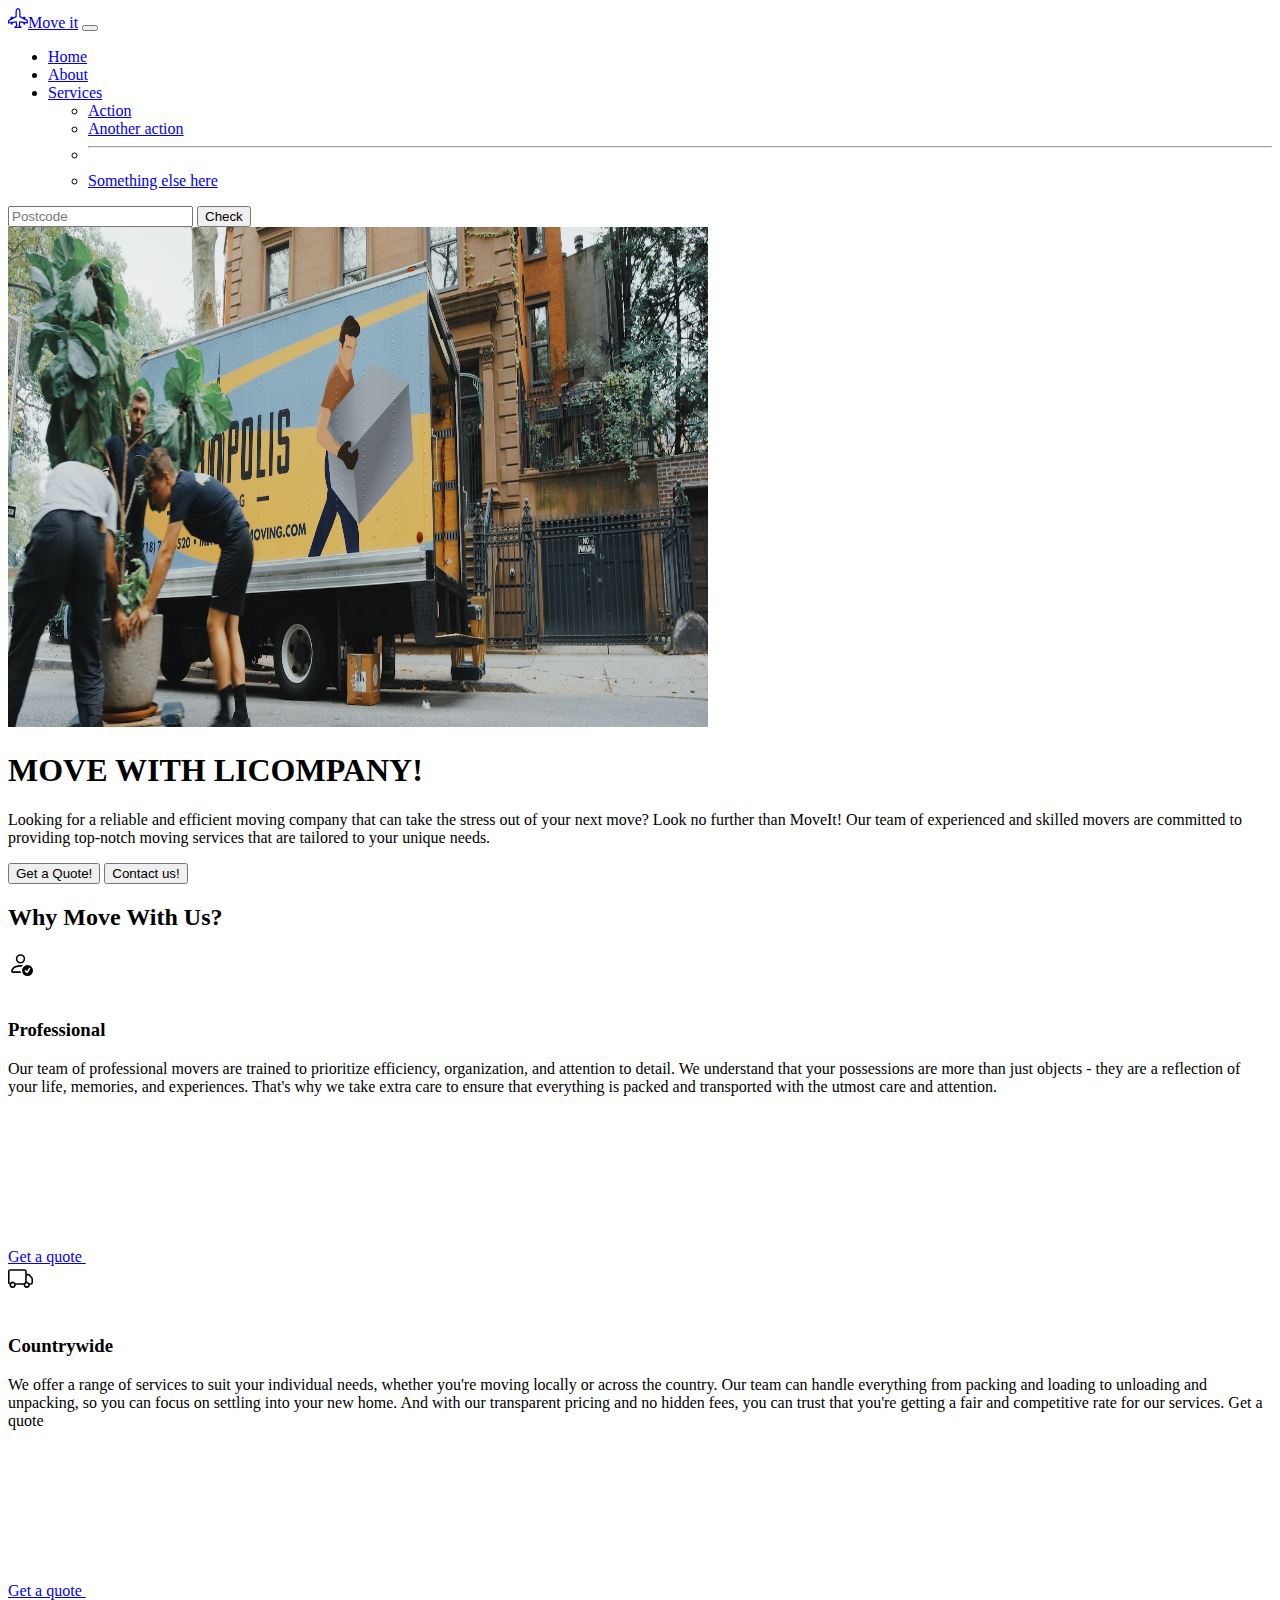
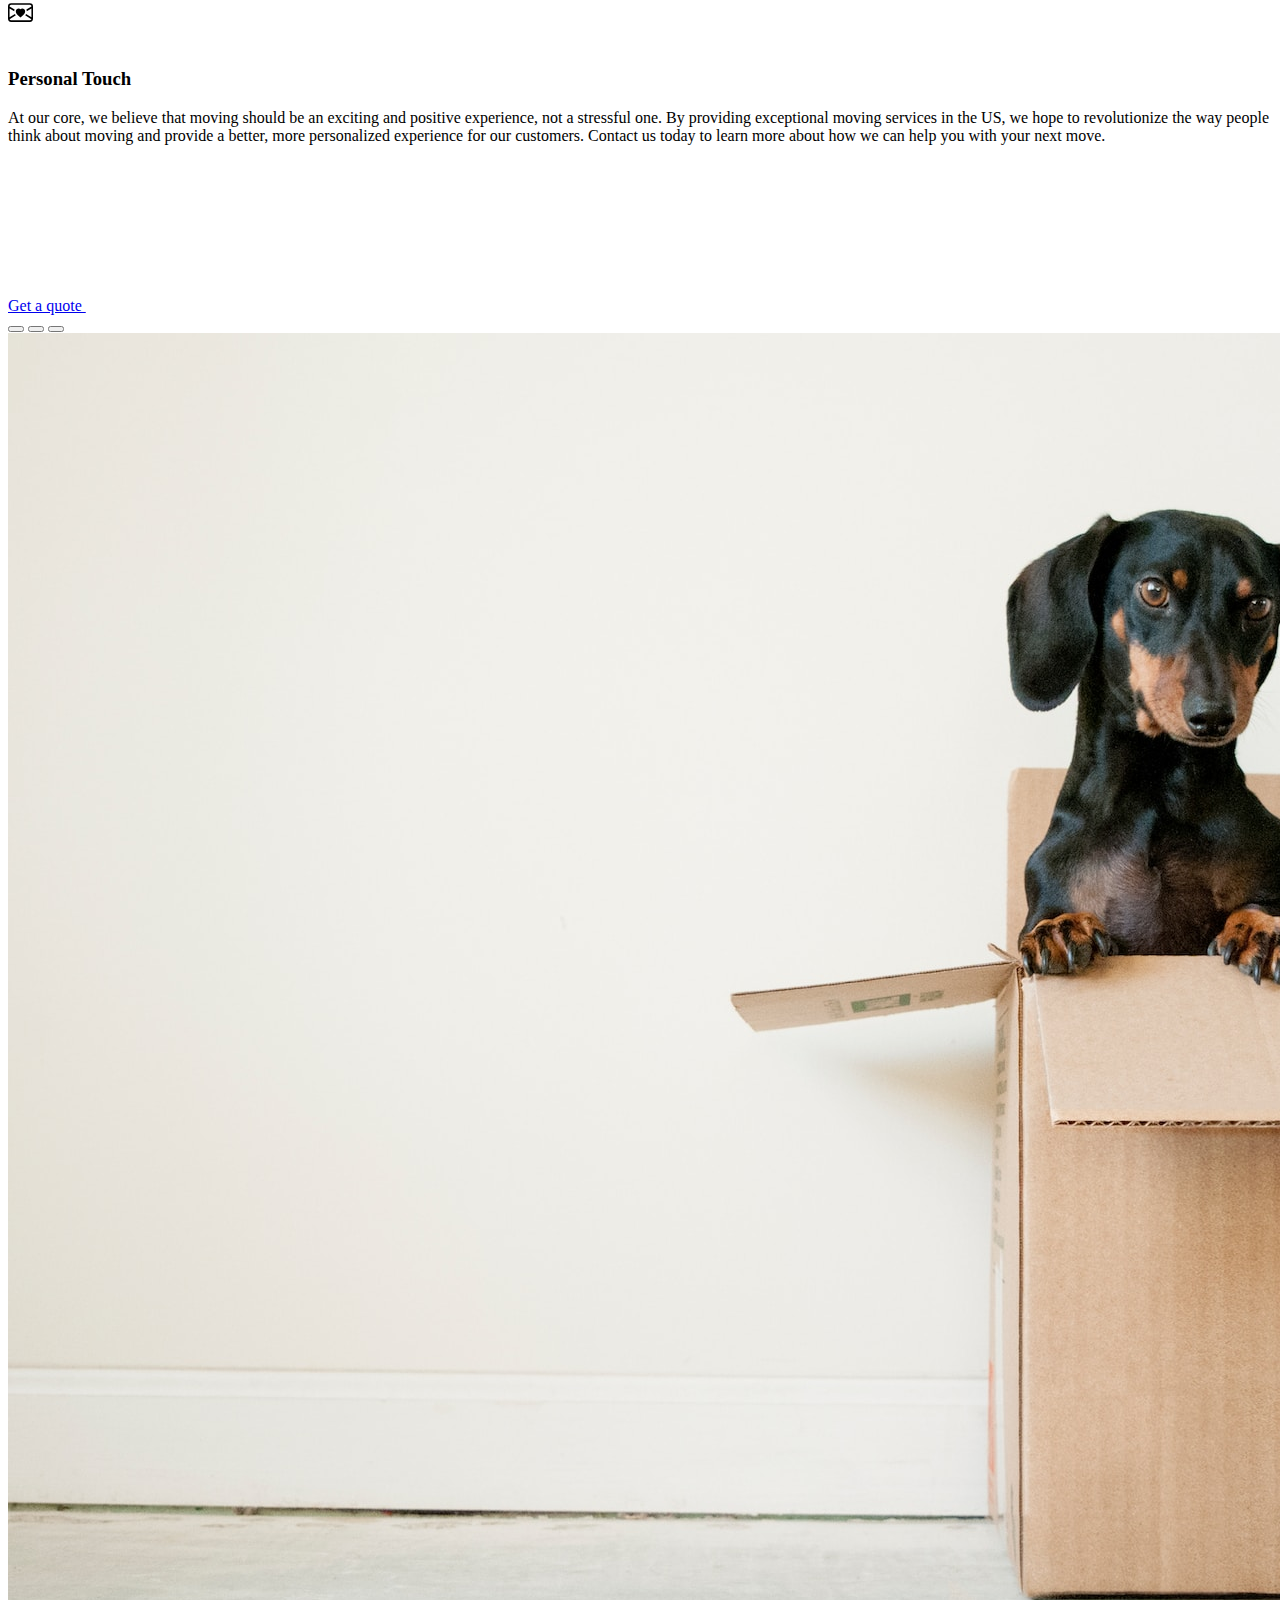
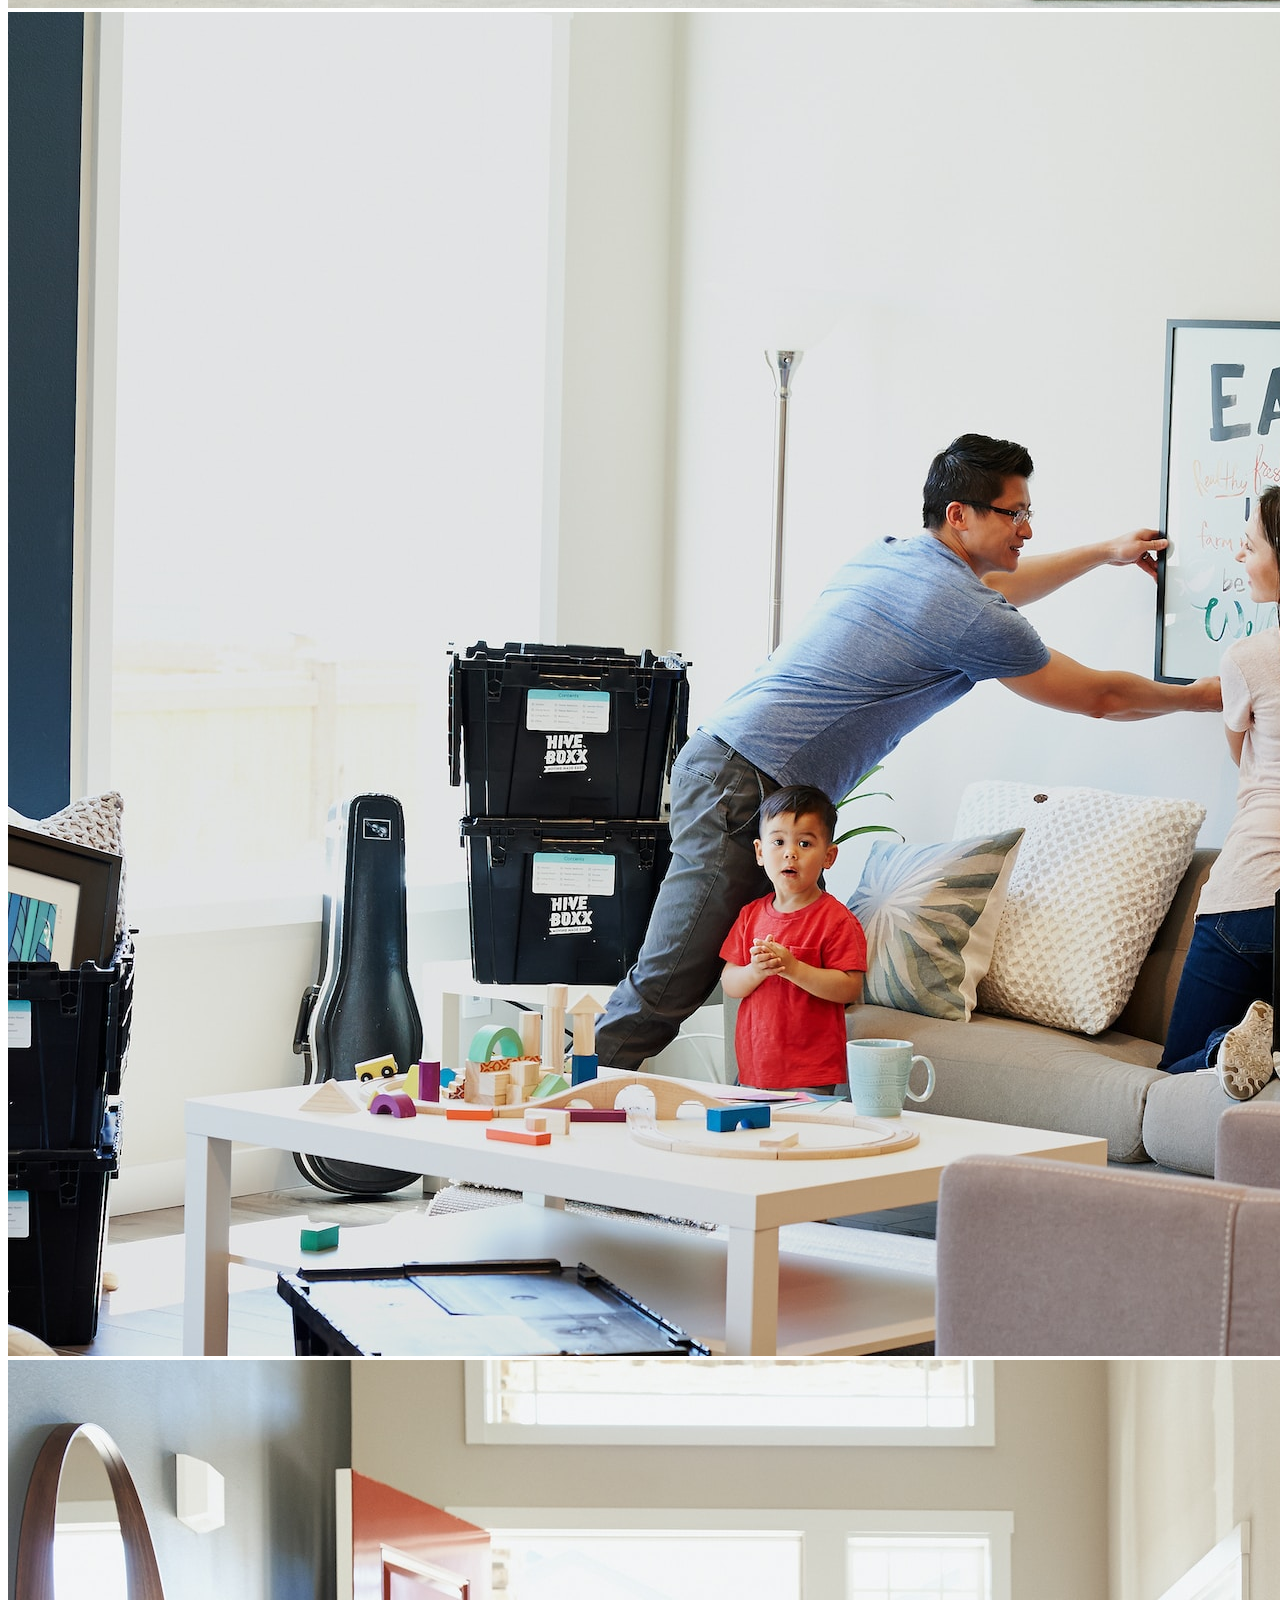
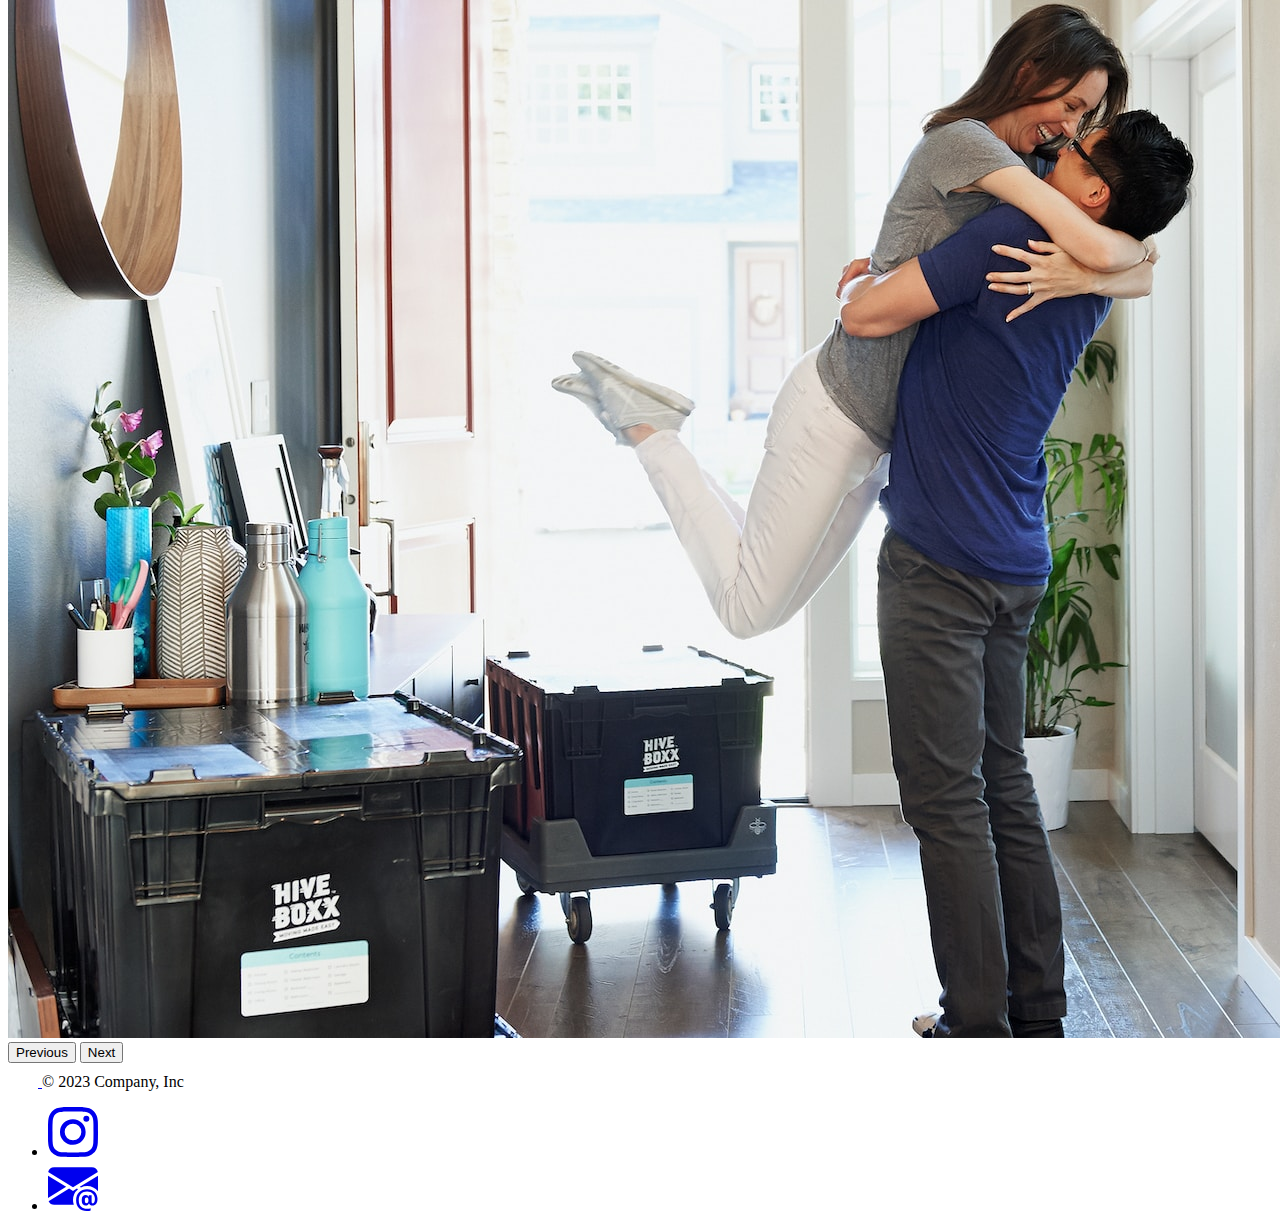
<file: MoveItporjectB/11.2 Bootstrap Components/index.html>
<!DOCTYPE html>
<html lang="en">

<head>
  <meta charset="UTF-8">
  <meta name="viewport" content="width=device-width, initial-scale=1.0">
  <title>Bootstrap Components</title>
  <link href="https://cdn.jsdelivr.net/npm/bootstrap@5.3.0-alpha2/dist/css/bootstrap.min.css" rel="stylesheet"
    integrity="sha384-aFq/bzH65dt+w6FI2ooMVUpc+21e0SRygnTpmBvdBgSdnuTN7QbdgL+OapgHtvPp" crossorigin="anonymous">
    
  <style>

  </style>
</head>

<body>
  <nav class="navbar navbar-expand-lg bg-body-tertiary">
    <div class="container-fluid">
      <a class="navbar-brand" href="#"><svg xmlns="http://www.w3.org/2000/svg" width="20" height="20" fill="currentColor" class="bi bi-airplane-engines" viewBox="0 0 16 16">
        <path d="M8 0c-.787 0-1.292.592-1.572 1.151A4.347 4.347 0 0 0 6 3v3.691l-2 1V7.5a.5.5 0 0 0-.5-.5h-1a.5.5 0 0 0-.5.5v1.191l-1.17.585A1.5 1.5 0 0 0 0 10.618V12a.5.5 0 0 0 .582.493l1.631-.272.313.937a.5.5 0 0 0 .948 0l.405-1.214 2.21-.369.375 2.253-1.318 1.318A.5.5 0 0 0 5.5 16h5a.5.5 0 0 0 .354-.854l-1.318-1.318.375-2.253 2.21.369.405 1.214a.5.5 0 0 0 .948 0l.313-.937 1.63.272A.5.5 0 0 0 16 12v-1.382a1.5 1.5 0 0 0-.83-1.342L14 8.691V7.5a.5.5 0 0 0-.5-.5h-1a.5.5 0 0 0-.5.5v.191l-2-1V3c0-.568-.14-1.271-.428-1.849C9.292.591 8.787 0 8 0ZM7 3c0-.432.11-.979.322-1.401C7.542 1.159 7.787 1 8 1c.213 0 .458.158.678.599C8.889 2.02 9 2.569 9 3v4a.5.5 0 0 0 .276.447l5.448 2.724a.5.5 0 0 1 .276.447v.792l-5.418-.903a.5.5 0 0 0-.575.41l-.5 3a.5.5 0 0 0 .14.437l.646.646H6.707l.647-.646a.5.5 0 0 0 .14-.436l-.5-3a.5.5 0 0 0-.576-.411L1 11.41v-.792a.5.5 0 0 1 .276-.447l5.448-2.724A.5.5 0 0 0 7 7V3Z"/>
      </svg>Move it</a>
      <button class="navbar-toggler" type="button" data-bs-toggle="collapse" data-bs-target="#navbarSupportedContent" aria-controls="navbarSupportedContent" aria-expanded="false" aria-label="Toggle navigation">
        <span class="navbar-toggler-icon"></span>
      </button>
      <div class="collapse navbar-collapse" id="navbarSupportedContent">
        <ul class="navbar-nav me-auto mb-2 mb-lg-0">
          <li class="nav-item">
            <a class="nav-link active" aria-current="page" href="#">Home</a>
          </li>
          <li class="nav-item">
            <a class="nav-link" href="#">About</a>
          </li>
          <li class="nav-item dropdown">
            <a class="nav-link dropdown-toggle" href="#" role="button" data-bs-toggle="dropdown" aria-expanded="false">
              Services
            </a>
            <ul class="dropdown-menu">
              <li><a class="dropdown-item" href="#">Action</a></li>
              <li><a class="dropdown-item" href="#">Another action</a></li>
              <li><hr class="dropdown-divider"></li>
              <li><a class="dropdown-item" href="#">Something else here</a></li>
            </ul>
          </li>
        </ul>
        <form class="d-flex" role="search">
          <input class="form-control me-2" type="search" placeholder="Postcode" aria-label="Search">
          <button class="btn btn-outline-success" type="submit">Check</button>
        </form>
      </div>
    </div>
  </nav>
  <div class="container col-xxl-8 px-4 py-5">
    <div class="row flex-lg-row-reverse align-items-center g-5 py-5">
      <div class="col-10 col-sm-8 col-lg-6">
        <img src="./moving-van.jpg" class="d-block mx-lg-auto img-fluid" alt="Bootstrap Themes" width="700" height="500" loading="lazy">
      </div>
      <div class="col-lg-6">
        <h1 class="display-5 fw-bold text-body-emphasis lh-1 mb-3">MOVE WITH LICOMPANY!</h1>
        <p class="lead">Looking for a reliable and efficient moving company that can take the stress out of your next move? 
           Look no further than MoveIt! Our team of experienced and
           skilled movers are committed to providing top-notch moving services that are tailored to your unique needs.</p>
        <div class="d-grid gap-2 d-md-flex justify-content-md-start">
          <button type="button" class="btn btn-primary btn-lg px-4 me-md-2">Get a Quote!</button>
          <button type="button" class="btn btn-outline-secondary btn-lg px-4">Contact us!</button>
        </div>
      </div>
    </div>
  </div>

  <div class="container px-4 py-5" id="featured-3">
    <h2 class="pb-2 border-bottom">Why Move With Us?</h2>
    <div class="row g-4 py-5 row-cols-1 row-cols-lg-3">
      <div class="feature col">
        <div class="feature-icon d-inline-flex align-items-center justify-content-center text-bg-primary bg-gradient fs-2 mb-3" style="height: 50px; width: 50px; border-radius: 20px;">
          
          <svg xmlns="http://www.w3.org/2000/svg" width="25" height="25" fill="currentColor" class="bi bi-person-check" viewBox="0 0 16 16">
            <path d="M12.5 16a3.5 3.5 0 1 0 0-7 3.5 3.5 0 0 0 0 7Zm1.679-4.493-1.335 2.226a.75.75 0 0 1-1.174.144l-.774-.773a.5.5 0 0 1 .708-.708l.547.548 1.17-1.951a.5.5 0 1 1 .858.514ZM11 5a3 3 0 1 1-6 0 3 3 0 0 1 6 0ZM8 7a2 2 0 1 0 0-4 2 2 0 0 0 0 4Z"/>
            <path d="M8.256 14a4.474 4.474 0 0 1-.229-1.004H3c.001-.246.154-.986.832-1.664C4.484 10.68 5.711 10 8 10c.26 0 .507.009.74.025.226-.341.496-.65.804-.918C9.077 9.038 8.564 9 8 9c-5 0-6 3-6 4s1 1 1 1h5.256Z"/>
          </svg>
        </div>
        <h3 class="fs-2">Professional</h3>
        <p>Our team of professional movers are trained to prioritize efficiency, organization, and attention to detail. We understand that your possessions are more than just objects - they are a reflection of your life, memories, and experiences. That's why we take extra care to ensure that everything is packed and transported with the utmost care and attention.
        </p>
        <a href="#" class="icon-link">
          Get a quote
          <svg class="bi"><use xlink:href="#chevron-right"></use></svg>
        </a>
      </div>
      <div class="feature col"><div class="feature-icon d-inline-flex align-items-center justify-content-center text-bg-primary bg-gradient fs-2 mb-3" style="height: 50px; width: 50px; border-radius: 20px;">
        <svg xmlns="http://www.w3.org/2000/svg" width="25" height="25" fill="currentColor" class="bi bi-truck" viewBox="0 0 16 16">
            <path d="M0 3.5A1.5 1.5 0 0 1 1.5 2h9A1.5 1.5 0 0 1 12 3.5V5h1.02a1.5 1.5 0 0 1 1.17.563l1.481 1.85a1.5 1.5 0 0 1 .329.938V10.5a1.5 1.5 0 0 1-1.5 1.5H14a2 2 0 1 1-4 0H5a2 2 0 1 1-3.998-.085A1.5 1.5 0 0 1 0 10.5v-7zm1.294 7.456A1.999 1.999 0 0 1 4.732 11h5.536a2.01 2.01 0 0 1 .732-.732V3.5a.5.5 0 0 0-.5-.5h-9a.5.5 0 0 0-.5.5v7a.5.5 0 0 0 .294.456zM12 10a2 2 0 0 1 1.732 1h.768a.5.5 0 0 0 .5-.5V8.35a.5.5 0 0 0-.11-.312l-1.48-1.85A.5.5 0 0 0 13.02 6H12v4zm-9 1a1 1 0 1 0 0 2 1 1 0 0 0 0-2zm9 0a1 1 0 1 0 0 2 1 1 0 0 0 0-2z"/>
          </svg>
        </div>
        <h3 class="fs-2">Countrywide</h3>
        <p>We offer a range of services to suit your individual needs, whether you're moving locally or across the country. Our team can handle everything from packing and loading to unloading and unpacking, so you can focus on settling into your new home. And with our transparent pricing and no hidden fees, you can trust that you're getting a fair and competitive rate for our services.
          Get a quote</p>
        <a href="#" class="icon-link">
          Get a quote
          <svg class="bi"><use xlink:href="#chevron-right"></use></svg>
        </a>
      </div>
      <div class="feature col">
        <div class="feature-icon d-inline-flex align-items-center justify-content-center text-bg-primary bg-gradient fs-2 mb-3" style="height: 50px; width: 50px; border-radius: 20px;">
          <svg xmlns="http://www.w3.org/2000/svg" width="25" height="25" fill="currentColor" class="bi bi-envelope-heart" viewBox="0 0 16 16">
            <path fill-rule="evenodd" d="M0 4a2 2 0 0 1 2-2h12a2 2 0 0 1 2 2v8a2 2 0 0 1-2 2H2a2 2 0 0 1-2-2V4Zm2-1a1 1 0 0 0-1 1v.217l3.235 1.94a2.76 2.76 0 0 0-.233 1.027L1 5.384v5.721l3.453-2.124c.146.277.329.556.55.835l-3.97 2.443A1 1 0 0 0 2 13h12a1 1 0 0 0 .966-.741l-3.968-2.442c.22-.28.403-.56.55-.836L15 11.105V5.383l-3.002 1.801a2.76 2.76 0 0 0-.233-1.026L15 4.217V4a1 1 0 0 0-1-1H2Zm6 2.993c1.664-1.711 5.825 1.283 0 5.132-5.825-3.85-1.664-6.843 0-5.132Z"/>
          </svg>
        </div>
        <h3 class="fs-2">Personal Touch</h3>
        <p>At our core, we believe that moving should be an exciting and positive experience, not a stressful one. By providing exceptional moving services in the US, we hope to revolutionize the way people think about moving and provide a better, more personalized experience for our customers. Contact us today to learn more about how we can help you with your next move.
          </p>
        <a href="#" class="icon-link">
          Get a quote
          <svg class="bi"><use xlink:href="#chevron-right"></use></svg>
        </a>
      </div>
    </div>
  </div>

  <!-- carusell -->
<div class="container">
  <div id="carouselExampleIndicators" class="carousel slide">
    <div class="carousel-indicators">
      <button type="button" data-bs-target="#carouselExampleIndicators" data-bs-slide-to="0" class="active" aria-current="true" aria-label="Slide 1"></button>
      <button type="button" data-bs-target="#carouselExampleIndicators" data-bs-slide-to="1" aria-label="Slide 2"></button>
      <button type="button" data-bs-target="#carouselExampleIndicators" data-bs-slide-to="2" aria-label="Slide 3"></button>
    </div>
    <div class="carousel-inner">
      <div class="carousel-item active">
        <img src="./dog.jpg" class="d-block w-100" alt="...">
      </div>
      <div class="carousel-item">
        <img src="./family.jpg" class="d-block w-100" alt="...">
      </div>
      <div class="carousel-item">
        <img src="./couple.jpg" class="d-block w-100" alt="...">
      </div>
    </div>
    <button class="carousel-control-prev" type="button" data-bs-target="#carouselExampleIndicators" data-bs-slide="prev">
      <span class="carousel-control-prev-icon" aria-hidden="true"></span>
      <span class="visually-hidden">Previous</span>
    </button>
    <button class="carousel-control-next" type="button" data-bs-target="#carouselExampleIndicators" data-bs-slide="next">
      <span class="carousel-control-next-icon" aria-hidden="true"></span>
      <span class="visually-hidden">Next</span>
    </button>
  </div>
</div>

<footer class="d-flex flex-wrap justify-content-between align-items-center py-3 my-4 border-top">
  <div class="col-md-4 d-flex align-items-center">
    <a href="/" class="mb-3 me-2 mb-md-0 text-body-secondary text-decoration-none lh-1">
      <svg class="bi" width="30" height="24"><use xlink:href="#bootstrap"></use></svg>
    </a>
    <span class="mb-3 mb-md-0 text-body-secondary">© 2023 Company, Inc</span>
  </div>

  <ul class="nav col-md-4 justify-content-end list-unstyled d-flex">
    <li class="ms-3"><a class="text-body-secondary" href="https://www.instagram.com/lilitbalabekyann/"><svg xmlns="http://www.w3.org/2000/svg" width="50" height="50" fill="currentColor" class="bi bi-instagram" viewBox="0 0 16 16">
      <path d="M8 0C5.829 0 5.556.01 4.703.048 3.85.088 3.269.222 2.76.42a3.917 3.917 0 0 0-1.417.923A3.927 3.927 0 0 0 .42 2.76C.222 3.268.087 3.85.048 4.7.01 5.555 0 5.827 0 8.001c0 2.172.01 2.444.048 3.297.04.852.174 1.433.372 1.942.205.526.478.972.923 1.417.444.445.89.719 1.416.923.51.198 1.09.333 1.942.372C5.555 15.99 5.827 16 8 16s2.444-.01 3.298-.048c.851-.04 1.434-.174 1.943-.372a3.916 3.916 0 0 0 1.416-.923c.445-.445.718-.891.923-1.417.197-.509.332-1.09.372-1.942C15.99 10.445 16 10.173 16 8s-.01-2.445-.048-3.299c-.04-.851-.175-1.433-.372-1.941a3.926 3.926 0 0 0-.923-1.417A3.911 3.911 0 0 0 13.24.42c-.51-.198-1.092-.333-1.943-.372C10.443.01 10.172 0 7.998 0h.003zm-.717 1.442h.718c2.136 0 2.389.007 3.232.046.78.035 1.204.166 1.486.275.373.145.64.319.92.599.28.28.453.546.598.92.11.281.24.705.275 1.485.039.843.047 1.096.047 3.231s-.008 2.389-.047 3.232c-.035.78-.166 1.203-.275 1.485a2.47 2.47 0 0 1-.599.919c-.28.28-.546.453-.92.598-.28.11-.704.24-1.485.276-.843.038-1.096.047-3.232.047s-2.39-.009-3.233-.047c-.78-.036-1.203-.166-1.485-.276a2.478 2.478 0 0 1-.92-.598 2.48 2.48 0 0 1-.6-.92c-.109-.281-.24-.705-.275-1.485-.038-.843-.046-1.096-.046-3.233 0-2.136.008-2.388.046-3.231.036-.78.166-1.204.276-1.486.145-.373.319-.64.599-.92.28-.28.546-.453.92-.598.282-.11.705-.24 1.485-.276.738-.034 1.024-.044 2.515-.045v.002zm4.988 1.328a.96.96 0 1 0 0 1.92.96.96 0 0 0 0-1.92zm-4.27 1.122a4.109 4.109 0 1 0 0 8.217 4.109 4.109 0 0 0 0-8.217zm0 1.441a2.667 2.667 0 1 1 0 5.334 2.667 2.667 0 0 1 0-5.334z"/>
    </svg></a></li>
  
    <li class="ms-3"><a class="text-body-secondary" href="#"><svg xmlns="http://www.w3.org/2000/svg" width="50" height="50" fill="currentColor" class="bi bi-envelope-at-fill" viewBox="0 0 16 16">
      <path d="M2 2A2 2 0 0 0 .05 3.555L8 8.414l7.95-4.859A2 2 0 0 0 14 2H2Zm-2 9.8V4.698l5.803 3.546L0 11.801Zm6.761-2.97-6.57 4.026A2 2 0 0 0 2 14h6.256A4.493 4.493 0 0 1 8 12.5a4.49 4.49 0 0 1 1.606-3.446l-.367-.225L8 9.586l-1.239-.757ZM16 9.671V4.697l-5.803 3.546.338.208A4.482 4.482 0 0 1 12.5 8c1.414 0 2.675.652 3.5 1.671Z"/>
      <path d="M15.834 12.244c0 1.168-.577 2.025-1.587 2.025-.503 0-1.002-.228-1.12-.648h-.043c-.118.416-.543.643-1.015.643-.77 0-1.259-.542-1.259-1.434v-.529c0-.844.481-1.4 1.26-1.4.585 0 .87.333.953.63h.03v-.568h.905v2.19c0 .272.18.42.411.42.315 0 .639-.415.639-1.39v-.118c0-1.277-.95-2.326-2.484-2.326h-.04c-1.582 0-2.64 1.067-2.64 2.724v.157c0 1.867 1.237 2.654 2.57 2.654h.045c.507 0 .935-.07 1.18-.18v.731c-.219.1-.643.175-1.237.175h-.044C10.438 16 9 14.82 9 12.646v-.214C9 10.36 10.421 9 12.485 9h.035c2.12 0 3.314 1.43 3.314 3.034v.21Zm-4.04.21v.227c0 .586.227.8.581.8.31 0 .564-.17.564-.743v-.367c0-.516-.275-.708-.572-.708-.346 0-.573.245-.573.791Z"/>
    </svg></a></li>
  </ul>
</footer>
</body>
<script src="https://cdn.jsdelivr.net/npm/bootstrap@5.3.0-alpha3/dist/js/bootstrap.bundle.min.js" integrity="sha384-ENjdO4Dr2bkBIFxQpeoTz1HIcje39Wm4jDKdf19U8gI4ddQ3GYNS7NTKfAdVQSZe" crossorigin="anonymous"></script>

</html>
</file>
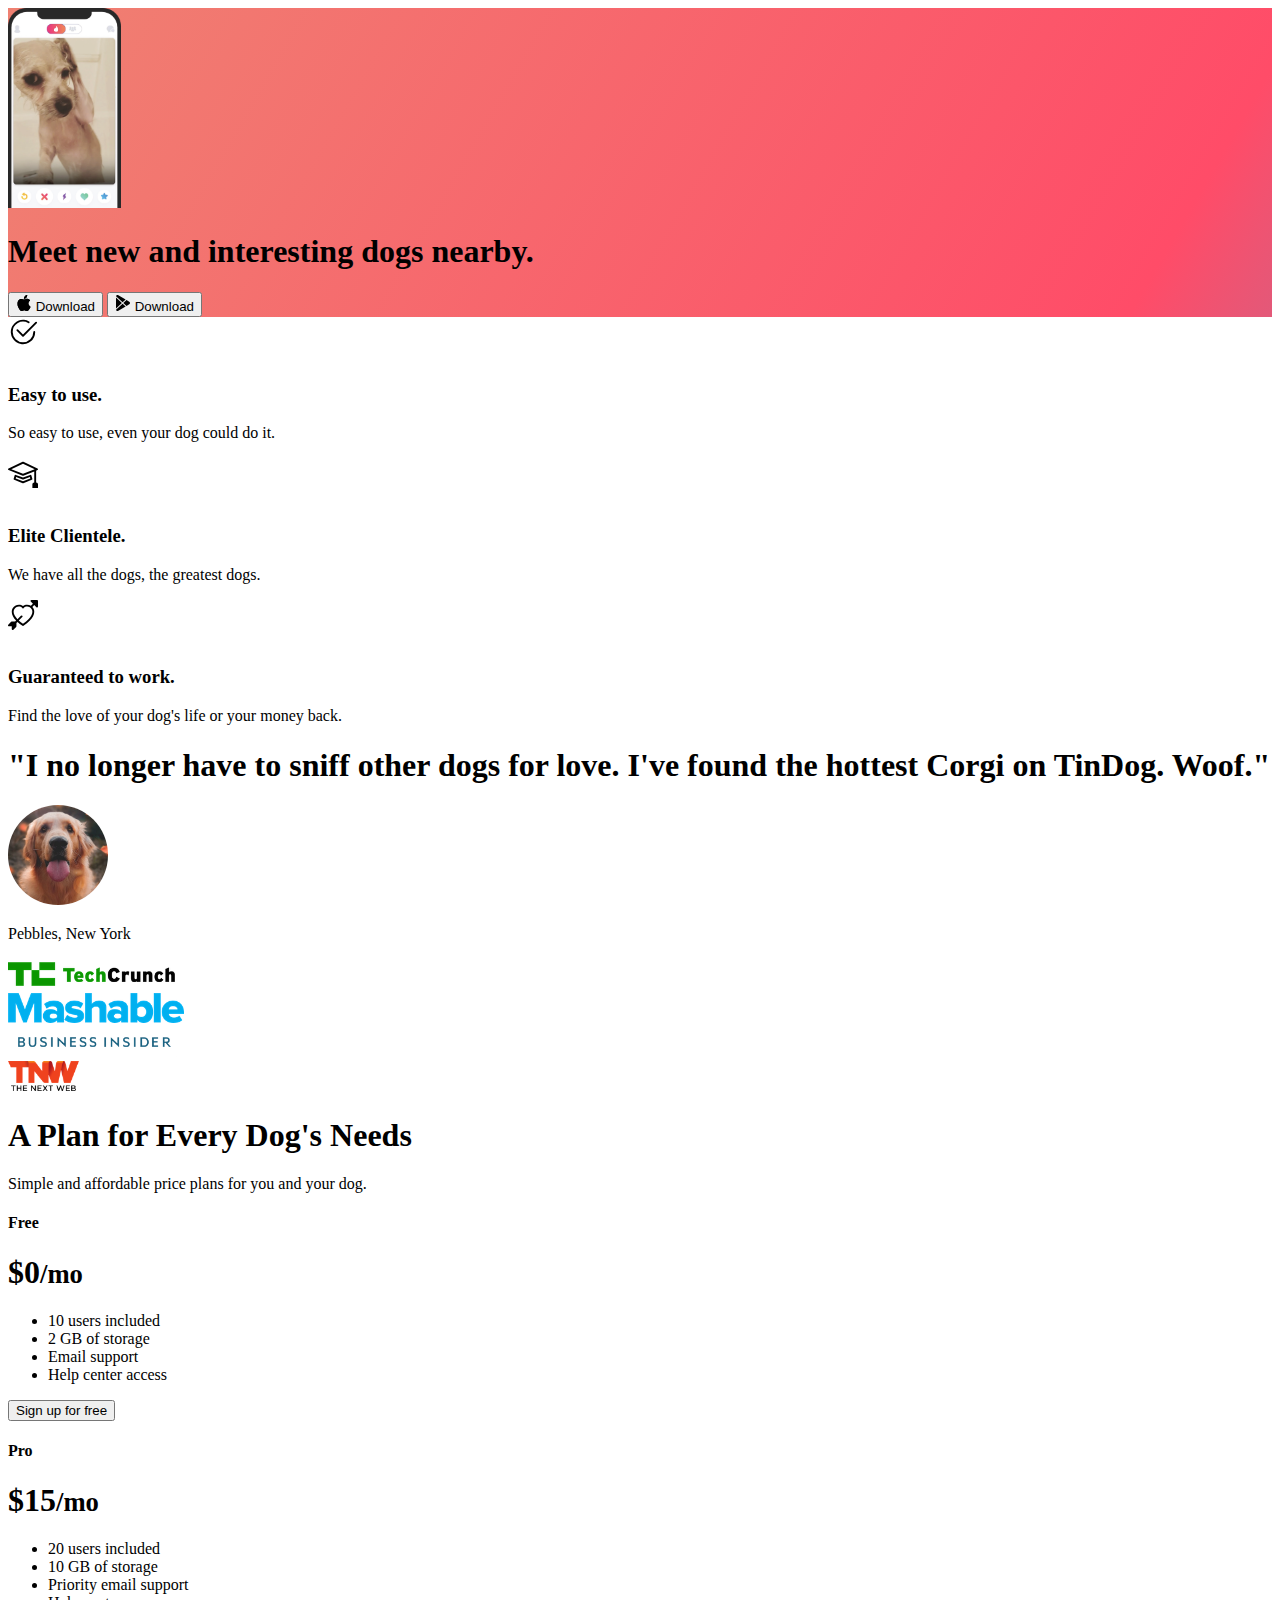
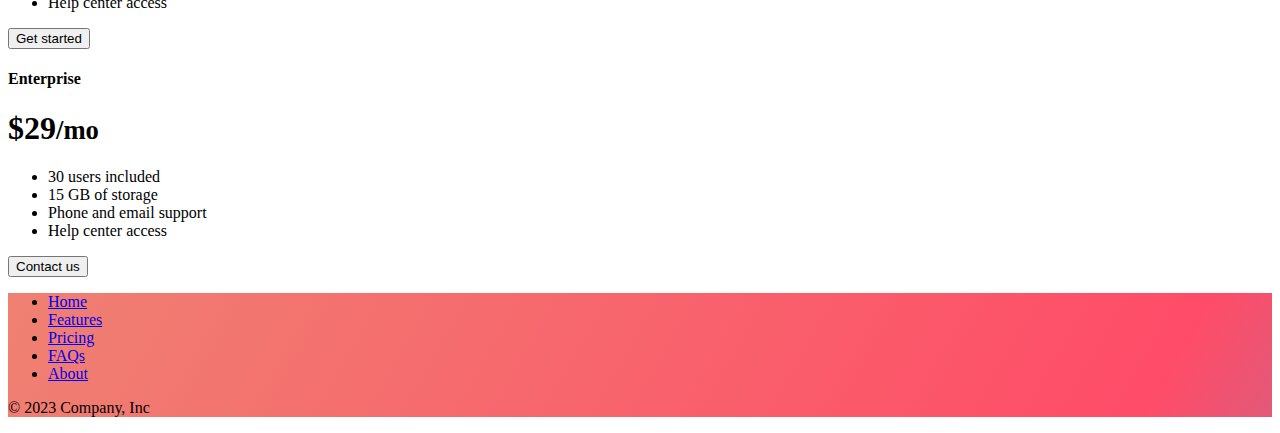
<file: tinDog project/11.3 TinDog Project/index.html>
<!DOCTYPE html>
<html lang="en">

<head>
  <meta charset="UTF-8">
  <meta name="viewport" content="width=device-width, initial-scale=1.0">
  <link rel="stylesheet" href="./css/style.css">
  <title>TinDog</title>
  <link href="https://cdn.jsdelivr.net/npm/bootstrap@5.3.0-alpha3/dist/css/bootstrap.min.css" rel="stylesheet" integrity="sha384-KK94CHFLLe+nY2dmCWGMq91rCGa5gtU4mk92HdvYe+M/SXH301p5ILy+dN9+nJOZ" crossorigin="anonymous">
</head>
<style>
  
</style>
<body>

  <!-- Title -->
  <section id="title" class="gradient-background">
    <div class="container col-xxl-8 px-4 pt-5">
      <div class="row flex-lg-row-reverse align-items-center g-5 pt-5">
        <div class="col-10 col-sm-8 col-lg-6">
          <img src="./images/iphone.png" class="d-block mx-lg-auto img-fluid" alt="Bootstrap Themes" height="200"
            loading="lazy">
        </div>
        <div class="col-lg-6">
          <h1 class="display-5 fw-bold text-body-emphasis lh-1 mb-3">Meet new and interesting dogs nearby.</h1>

          <div class="d-grid gap-2 d-md-flex justify-content-md-start">
            <button type="button" class="btn btn-light btn-lg px-4 me-md-2"><svg xmlns="http://www.w3.org/2000/svg"
                width="16" height="16" fill="currentColor" class="bi bi-apple mb-1" viewBox="0 0 16 16">
                <path
                  d="M11.182.008C11.148-.03 9.923.023 8.857 1.18c-1.066 1.156-.902 2.482-.878 2.516.024.034 1.52.087 2.475-1.258.955-1.345.762-2.391.728-2.43Zm3.314 11.733c-.048-.096-2.325-1.234-2.113-3.422.212-2.189 1.675-2.789 1.698-2.854.023-.065-.597-.79-1.254-1.157a3.692 3.692 0 0 0-1.563-.434c-.108-.003-.483-.095-1.254.116-.508.139-1.653.589-1.968.607-.316.018-1.256-.522-2.267-.665-.647-.125-1.333.131-1.824.328-.49.196-1.422.754-2.074 2.237-.652 1.482-.311 3.83-.067 4.56.244.729.625 1.924 1.273 2.796.576.984 1.34 1.667 1.659 1.899.319.232 1.219.386 1.843.067.502-.308 1.408-.485 1.766-.472.357.013 1.061.154 1.782.539.571.197 1.111.115 1.652-.105.541-.221 1.324-1.059 2.238-2.758.347-.79.505-1.217.473-1.282Z" />
                <path
                  d="M11.182.008C11.148-.03 9.923.023 8.857 1.18c-1.066 1.156-.902 2.482-.878 2.516.024.034 1.52.087 2.475-1.258.955-1.345.762-2.391.728-2.43Zm3.314 11.733c-.048-.096-2.325-1.234-2.113-3.422.212-2.189 1.675-2.789 1.698-2.854.023-.065-.597-.79-1.254-1.157a3.692 3.692 0 0 0-1.563-.434c-.108-.003-.483-.095-1.254.116-.508.139-1.653.589-1.968.607-.316.018-1.256-.522-2.267-.665-.647-.125-1.333.131-1.824.328-.49.196-1.422.754-2.074 2.237-.652 1.482-.311 3.83-.067 4.56.244.729.625 1.924 1.273 2.796.576.984 1.34 1.667 1.659 1.899.319.232 1.219.386 1.843.067.502-.308 1.408-.485 1.766-.472.357.013 1.061.154 1.782.539.571.197 1.111.115 1.652-.105.541-.221 1.324-1.059 2.238-2.758.347-.79.505-1.217.473-1.282Z" />
              </svg> Download</button>
            <button type="button" class="btn btn-outline-light btn-lg px-4"><svg xmlns="http://www.w3.org/2000/svg"
                width="16" height="16" fill="currentColor" class="bi bi-google-play mb-1" viewBox="0 0 16 16">
                <path
                  d="M14.222 9.374c1.037-.61 1.037-2.137 0-2.748L11.528 5.04 8.32 8l3.207 2.96 2.694-1.586Zm-3.595 2.116L7.583 8.68 1.03 14.73c.201 1.029 1.36 1.61 2.303 1.055l7.294-4.295ZM1 13.396V2.603L6.846 8 1 13.396ZM1.03 1.27l6.553 6.05 3.044-2.81L3.333.215C2.39-.341 1.231.24 1.03 1.27Z" />
              </svg> Download</button>
          </div>
        </div>
      </div>
    </div>
  </section>

  <!-- Features -->
  <section id="features">
    <div class="container px-4 py-5 mt-5" id="hanging-icons">

      <div class="row g-4 py-5 row-cols-1 row-cols-lg-3">
        <div class="col d-flex align-items-start">
          <div class="icon-square text-body-emphasis bg-body-secondary d-inline-flex align-items-center justify-content-center fs-4 flex-shrink-0 me-3">
            <svg xmlns="http://www.w3.org/2000/svg" height="30" fill="currentColor" class="bi bi-check2-circle"
              viewBox="0 0 16 16">
<path
                d="M2.5 8a5.5 5.5 0 0 1 8.25-4.764.5.5 0 0 0 .5-.866A6.5 6.5 0 1 0 14.5 8a.5.5 0 0 0-1 0 5.5 5.5 0 1 1-11 0z" />
<path
                d="M15.354 3.354a.5.5 0 0 0-.708-.708L8 9.293 5.354 6.646a.5.5 0 1 0-.708.708l3 3a.5.5 0 0 0 .708 0l7-7z" />
</svg>
          </div>
          <div>
            <h3 class="fs-2">Easy to use.</h3>
            <p>So easy to use, even your dog could do it.</p>

          </div>
        </div>
        <div class="col d-flex align-items-start">
          <div class="icon-square text-body-emphasis bg-body-secondary d-inline-flex align-items-center justify-content-center fs-4 flex-shrink-0 me-3">
            <svg xmlns="http://www.w3.org/2000/svg" height="30" fill="currentColor" class="bi bi-mortarboard" viewBox="0 0 16 16">
              <path d="M8.211 2.047a.5.5 0 0 0-.422 0l-7.5 3.5a.5.5 0 0 0 .025.917l7.5 3a.5.5 0 0 0 .372 0L14 7.14V13a1 1 0 0 0-1 1v2h3v-2a1 1 0 0 0-1-1V6.739l.686-.275a.5.5 0 0 0 .025-.917l-7.5-3.5ZM8 8.46 1.758 5.965 8 3.052l6.242 2.913L8 8.46Z"/>
              <path d="M4.176 9.032a.5.5 0 0 0-.656.327l-.5 1.7a.5.5 0 0 0 .294.605l4.5 1.8a.5.5 0 0 0 .372 0l4.5-1.8a.5.5 0 0 0 .294-.605l-.5-1.7a.5.5 0 0 0-.656-.327L8 10.466 4.176 9.032Zm-.068 1.873.22-.748 3.496 1.311a.5.5 0 0 0 .352 0l3.496-1.311.22.748L8 12.46l-3.892-1.556Z"/>
              </svg>
          </div>
          <div>
            <h3 class="fs-2">Elite Clientele.</h3>
            <p>We have all the dogs, the greatest dogs.</p>

          </div>
        </div>
        <div class="col d-flex align-items-start">
          <div class="icon-square text-body-emphasis bg-body-secondary d-inline-flex align-items-center justify-content-center fs-4 flex-shrink-0 me-3">
            <svg xmlns="http://www.w3.org/2000/svg" height="30" fill="currentColor" class="bi bi-arrow-through-heart"
            viewBox="0 0 16 16">
<path fill-rule="evenodd"
              d="M2.854 15.854A.5.5 0 0 1 2 15.5V14H.5a.5.5 0 0 1-.354-.854l1.5-1.5A.5.5 0 0 1 2 11.5h1.793l.53-.53c-.771-.802-1.328-1.58-1.704-2.32-.798-1.575-.775-2.996-.213-4.092C3.426 2.565 6.18 1.809 8 3.233c1.25-.98 2.944-.928 4.212-.152L13.292 2 12.147.854A.5.5 0 0 1 12.5 0h3a.5.5 0 0 1 .5.5v3a.5.5 0 0 1-.854.354L14 2.707l-1.006 1.006c.236.248.44.531.6.845.562 1.096.585 2.517-.213 4.092-.793 1.563-2.395 3.288-5.105 5.08L8 13.912l-.276-.182a21.86 21.86 0 0 1-2.685-2.062l-.539.54V14a.5.5 0 0 1-.146.354l-1.5 1.5Zm2.893-4.894A20.419 20.419 0 0 0 8 12.71c2.456-1.666 3.827-3.207 4.489-4.512.679-1.34.607-2.42.215-3.185-.817-1.595-3.087-2.054-4.346-.761L8 4.62l-.358-.368c-1.259-1.293-3.53-.834-4.346.761-.392.766-.464 1.845.215 3.185.323.636.815 1.33 1.519 2.065l1.866-1.867a.5.5 0 1 1 .708.708L5.747 10.96Z" />
</svg>
          </div>
          <div>
            <h3 class="fs-2">Guaranteed to work.</h3>
            <p>Find the love of your dog's life or your money back.</p>

          </div>
        </div>
      </div>
    </div>
  </section>

  <!-- Testimonial -->
  <section id="testimonial">
    <div class="my-5">
  <div class="p-5 text-center bg-body-tertiary">
    <div class="container py-5">
      <h1 class="text-body-emphasis">"I no longer have to sniff other dogs for love. I've found the hottest Corgi on TinDog. Woof."</h1>
      <img src="./images/dog-img.jpg" alt="" class="profile-img mt-5">
      <p class="col-lg-8 mx-auto lead mt-5">
        Pebbles, New York
        </p>
        <div class="container mt-5">
          <div class="row">
            <div class="col-lg-3 col-sm-12"><img src="./images/techcrunch.png" height="30"></div>
            <div class="col-lg-3 col-sm-12"><img src="./images/mashable.png" height="30"></div>
            <div class="col-lg-3 col-sm-12"><img src="./images/bizinsider.png" height="30"></div>
            <div class="col-lg-3 col-sm-12"><img src="./images/tnw.png" height="30"></div>

        </div>
      </div>
    </div>
  </div>

</div>








  </section>
        
  <section id="pricing">
  <div class="container py-3">

      <div class="pricing-header p-3 pb-md-4 mx-auto text-center">
        <h1 class="display-4 fw-normal">A Plan for Every Dog's Needs</h1>
        <p class="fs-5 text-body-secondary">Simple and affordable price plans for you and your dog.</p>
      </div>

    <main>
      <div class="row row-cols-1 row-cols-md-3 mb-3 text-center">
        <div class="col">
          <div class="card mb-4 rounded-3 shadow-sm">
            <div class="card-header py-3">
              <h4 class="my-0 fw-normal">Free</h4>
            </div>
            <div class="card-body">
              <h1 class="card-title pricing-card-title">$0<small class="text-body-secondary fw-light">/mo</small></h1>
              <ul class="list-unstyled mt-3 mb-4">
                <li>10 users included</li>
                <li>2 GB of storage</li>
                <li>Email support</li>
                <li>Help center access</li>
              </ul>
              <button type="button" class="w-100 btn btn-lg btn-light">Sign up for free</button>
            </div>
          </div>
        </div>
        <div class="col">
          <div class="card mb-4 rounded-3 shadow-sm">
            <div class="card-header py-3">
              <h4 class="my-0 fw-normal">Pro</h4>
            </div>
            <div class="card-body">
              <h1 class="card-title pricing-card-title">$15<small class="text-body-secondary fw-light">/mo</small></h1>
              <ul class="list-unstyled mt-3 mb-4">
                <li>20 users included</li>
                <li>10 GB of storage</li>
                <li>Priority email support</li>
                <li>Help center access</li>
              </ul>
              <button type="button" class="w-100 btn btn-lg btn-dark">Get started</button>
            </div>
          </div>
        </div>
        <div class="col border-dark">
          <div class="card mb-4 rounded-3 shadow-sm border-dark">
            <div class="card-header py-3 text-bg-dark border-dark">
              <h4 class="my-0 fw-normal">Enterprise</h4>
            </div>
            <div class="card-body">
              <h1 class="card-title pricing-card-title">$29<small class="text-body-secondary fw-light">/mo</small></h1>
              <ul class="list-unstyled mt-3 mb-4">
                <li>30 users included</li>
                <li>15 GB of storage</li>
                <li>Phone and email support</li>
                <li>Help center access</li>
              </ul>
              <button type="button" class="w-100 btn btn-lg btn-dark">Contact us</button>
            </div>
          </div>
        </div>
      </div>
  


  </section>
  <!-- Footer -->
  <section id="footer" class="gradient-background">
    <div class="container">
      <footer class="py-3 my-4">
        <ul class="nav justify-content-center border-bottom pb-3 mb-3">
          <li class="nav-item"><a href="#" class="nav-link px-2 text-body-secondary">Home</a></li>
          <li class="nav-item"><a href="#" class="nav-link px-2 text-body-secondary">Features</a></li>
          <li class="nav-item"><a href="#" class="nav-link px-2 text-body-secondary">Pricing</a></li>
          <li class="nav-item"><a href="#" class="nav-link px-2 text-body-secondary">FAQs</a></li>
          <li class="nav-item"><a href="#" class="nav-link px-2 text-body-secondary">About</a></li>
        </ul>
        <p class="text-center text-body-secondary">© 2023 Company, Inc</p>
      </footer>
    </div>
  </section>
</body>
<script src="https://cdn.jsdelivr.net/npm/bootstrap@5.3.0-alpha3/dist/js/bootstrap.bundle.min.js" integrity="sha384-ENjdO4Dr2bkBIFxQpeoTz1HIcje39Wm4jDKdf19U8gI4ddQ3GYNS7NTKfAdVQSZe" crossorigin="anonymous"></script>

</html>
</file>
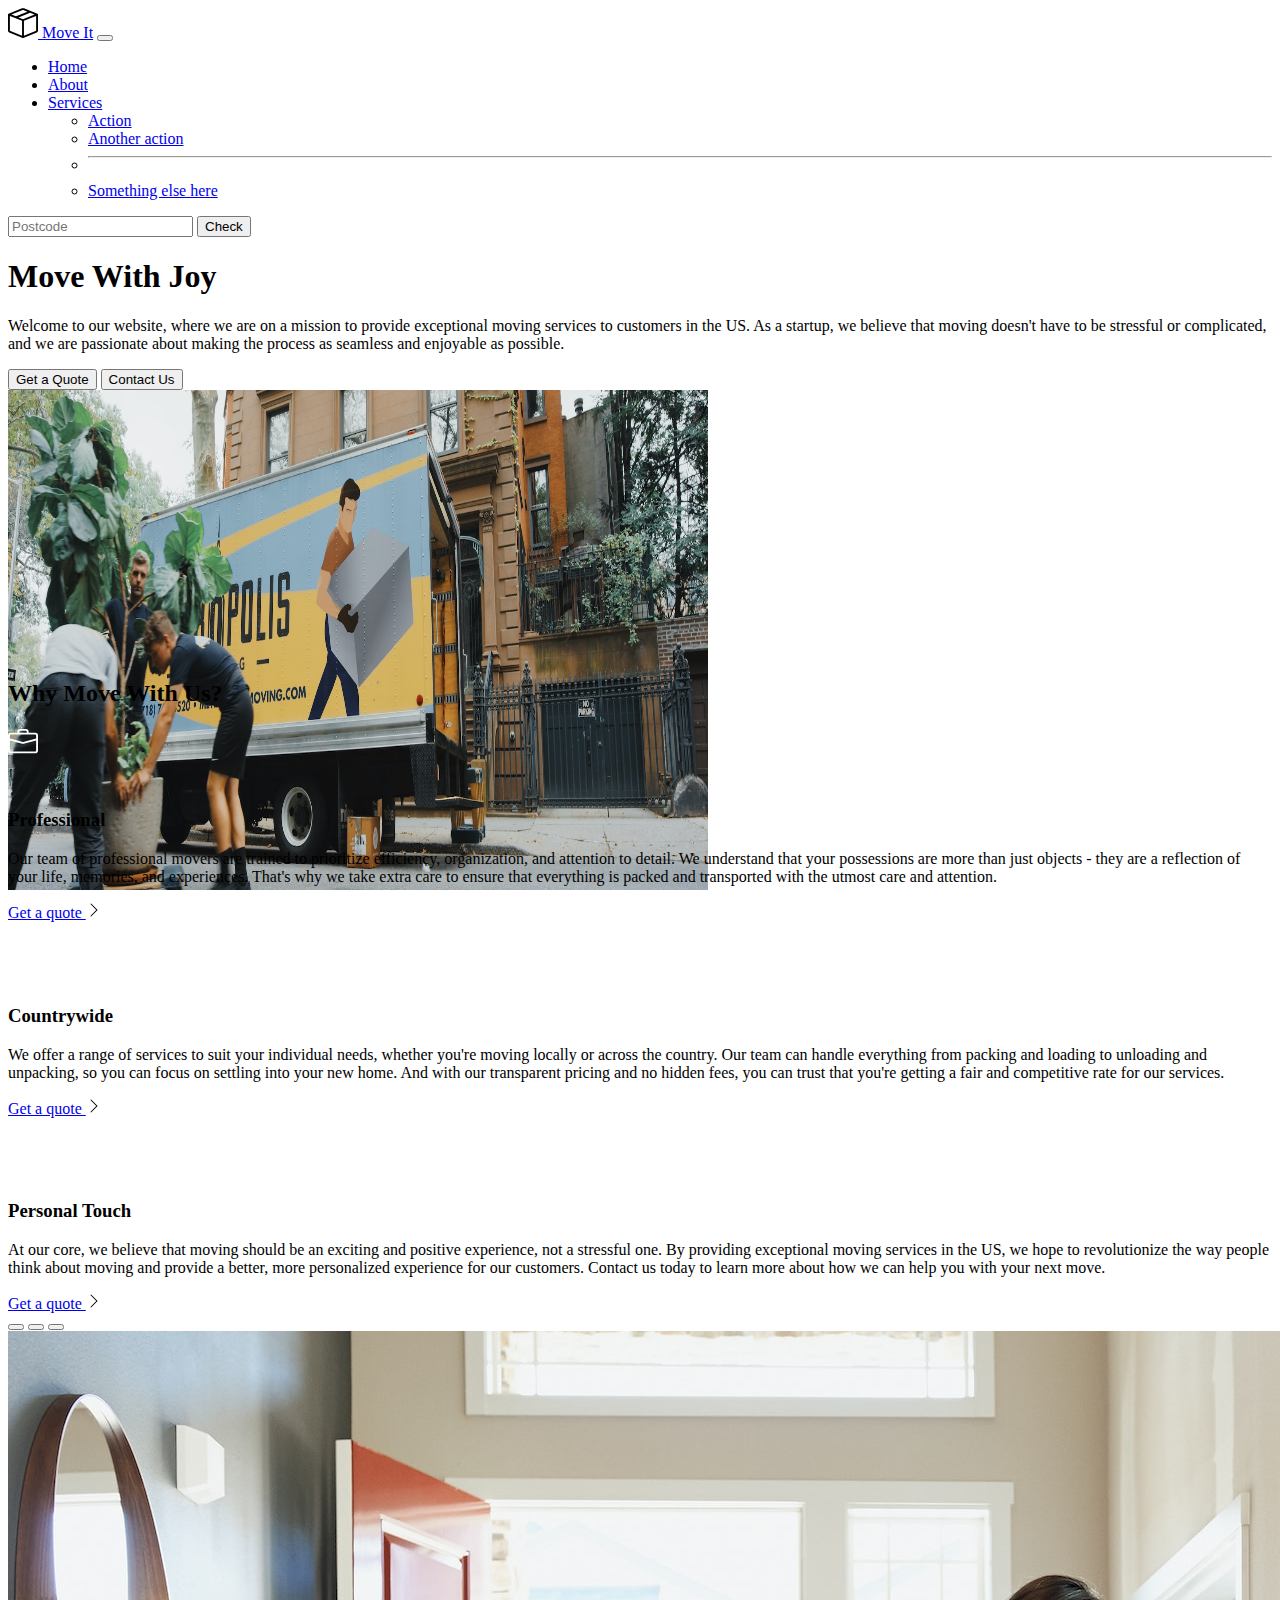
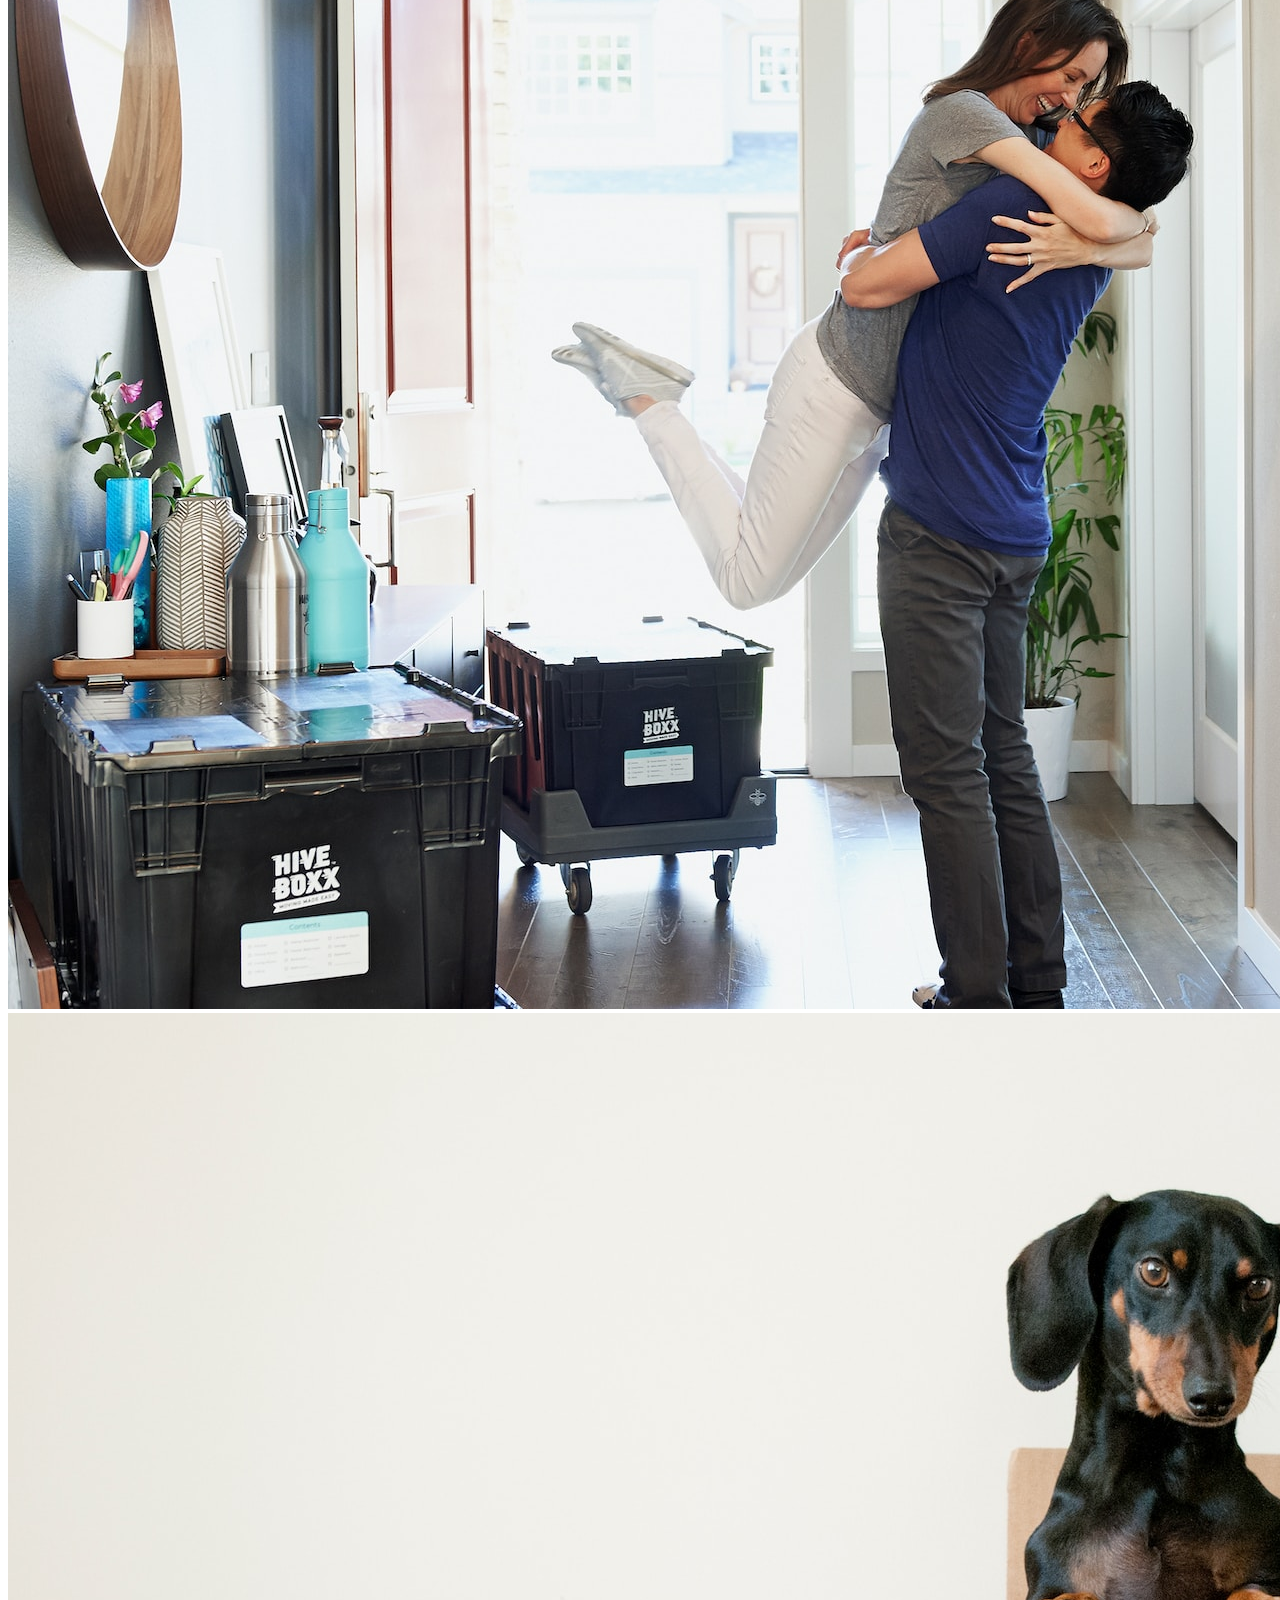
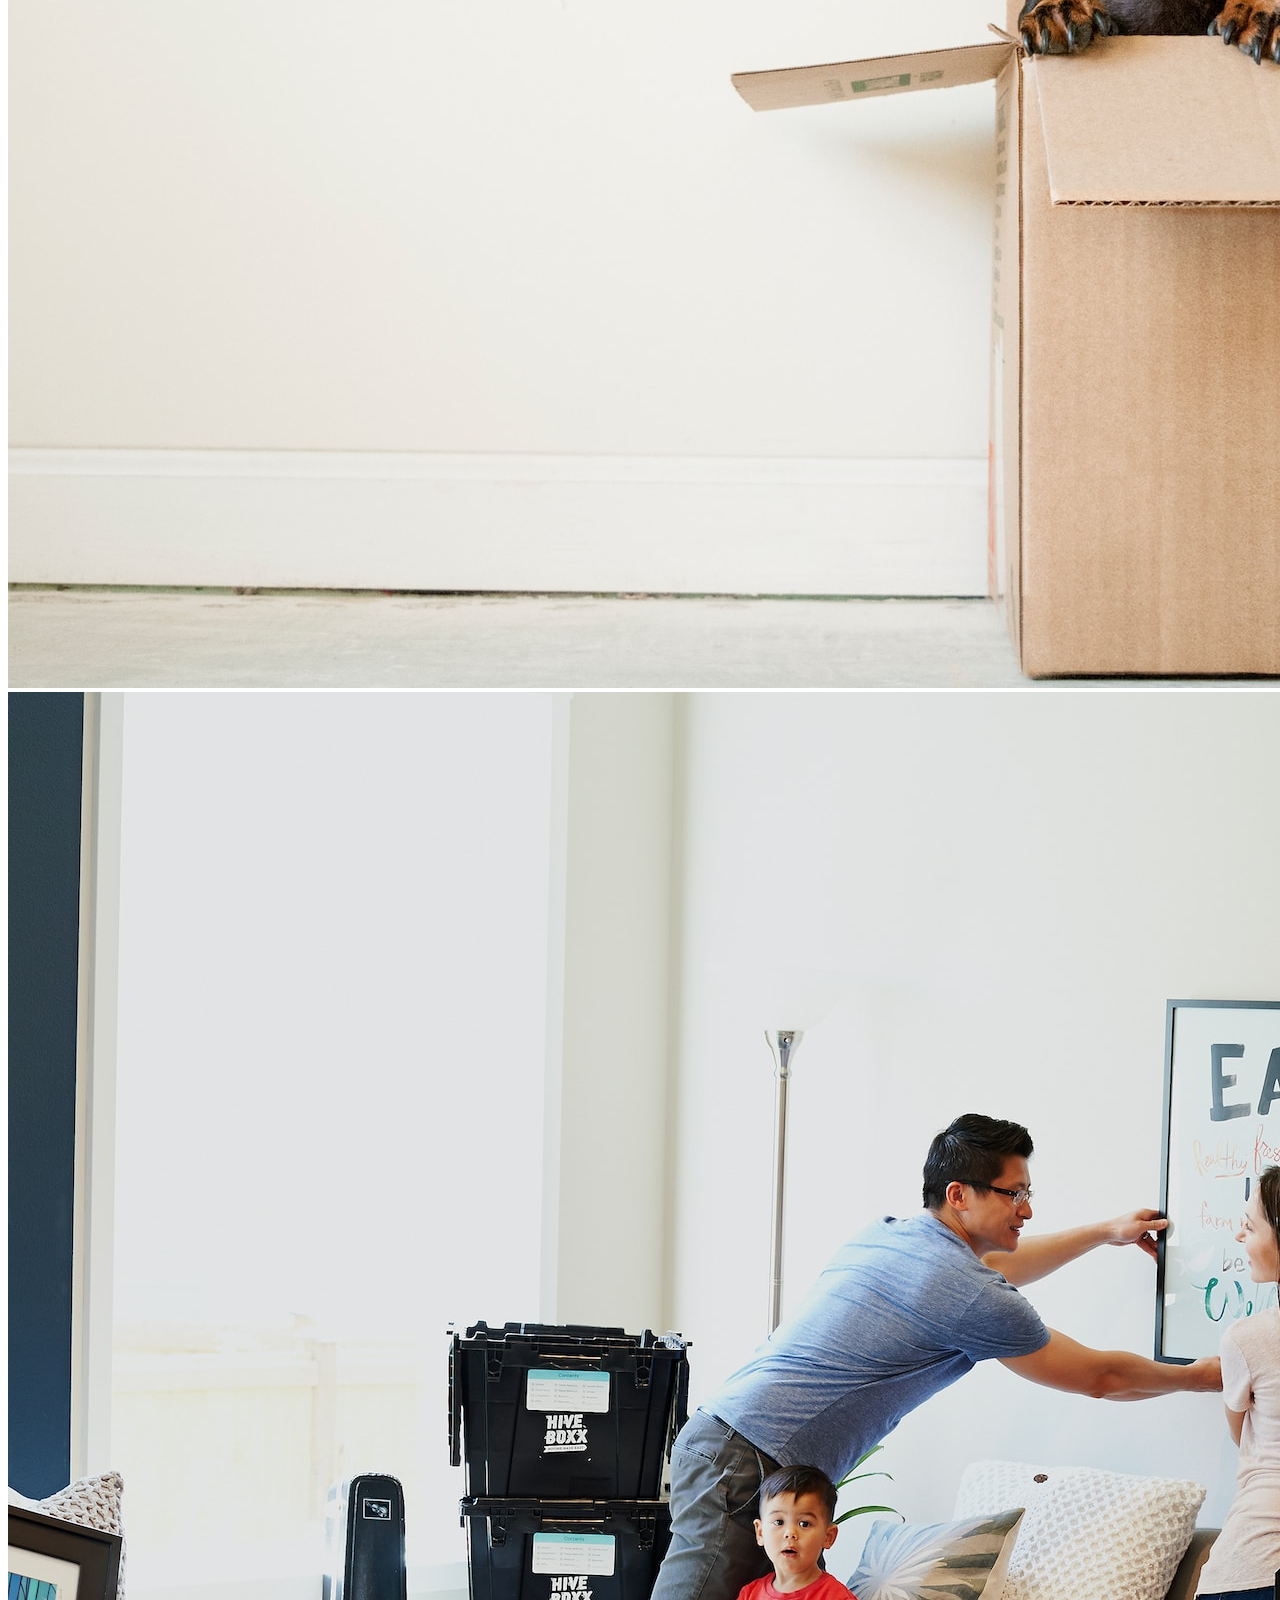
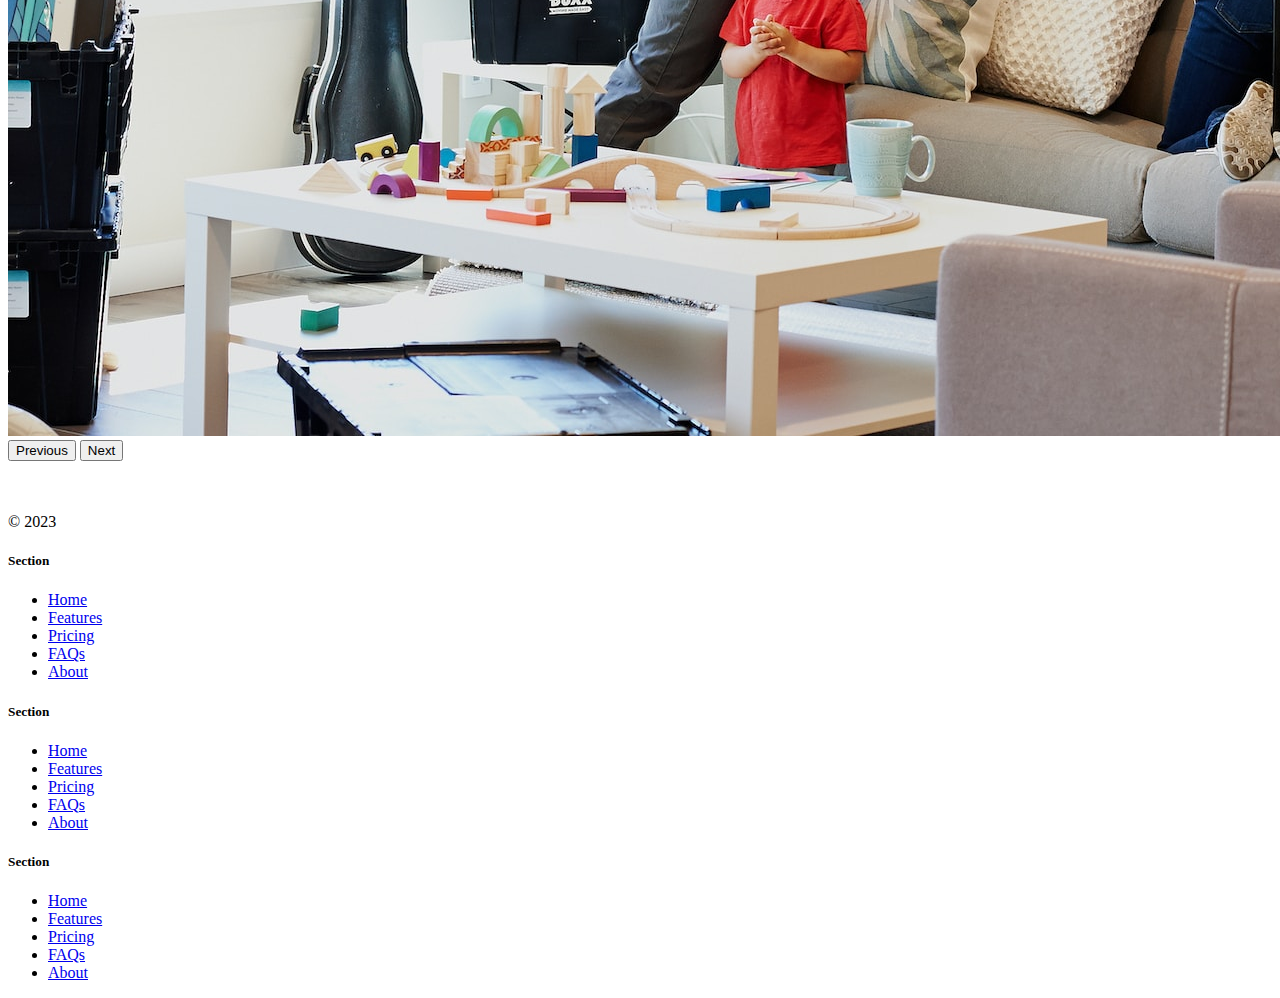
<file: MoveItporjectB/11.2 Bootstrap Components/solution.html>
<!DOCTYPE html>
<html lang="en">

<head>
  <meta charset="UTF-8">
  <meta name="viewport" content="width=device-width, initial-scale=1.0">
  <title>Bootstrap Components</title>
  <link href="https://cdn.jsdelivr.net/npm/bootstrap@5.3.0-alpha2/dist/css/bootstrap.min.css" rel="stylesheet"
    integrity="sha384-aFq/bzH65dt+w6FI2ooMVUpc+21e0SRygnTpmBvdBgSdnuTN7QbdgL+OapgHtvPp" crossorigin="anonymous">
  <style>
    .feature-icon {
      width: 4rem;
      height: 4rem;
      border-radius: 0.75rem;
    }
  </style>
</head>

<body>

  <nav class="navbar navbar-expand-lg bg-body-tertiary">
    <div class="container-fluid">
      <a class="navbar-brand" href="#"><img src="./box-seam.svg" alt="moveit brand icon" height="30"> Move It</a>
      <button class="navbar-toggler" type="button" data-bs-toggle="collapse" data-bs-target="#navbarSupportedContent"
        aria-controls="navbarSupportedContent" aria-expanded="false" aria-label="Toggle navigation">
        <span class="navbar-toggler-icon"></span>
      </button>
      <div class="collapse navbar-collapse" id="navbarSupportedContent">
        <ul class="navbar-nav me-auto mb-2 mb-lg-0">
          <li class="nav-item">
            <a class="nav-link active" aria-current="page" href="#">Home</a>
          </li>
          <li class="nav-item">
            <a class="nav-link" href="#">About</a>
          </li>
          <li class="nav-item dropdown">
            <a class="nav-link dropdown-toggle" href="#" role="button" data-bs-toggle="dropdown" aria-expanded="false">
              Services
            </a>
            <ul class="dropdown-menu">
              <li><a class="dropdown-item" href="#">Action</a></li>
              <li><a class="dropdown-item" href="#">Another action</a></li>
              <li>
                <hr class="dropdown-divider">
              </li>
              <li><a class="dropdown-item" href="#">Something else here</a></li>
            </ul>
          </li>
        </ul>
        <form class="d-flex" role="search">
          <input class="form-control me-2" type="search" placeholder="Postcode" aria-label="Search">
          <button class="btn btn-outline-success" type="submit">Check</button>
        </form>
      </div>
    </div>
  </nav>


  <div class="px-4 pt-5 my-5 text-center border-bottom">
    <h1 class="display-4 fw-bold text-body-emphasis">Move With Joy</h1>
    <div class="col-lg-6 mx-auto">
      <p class="lead mb-4">Welcome to our website, where we are on a mission to provide exceptional moving services to
        customers in the US. As a
        startup, we believe that moving doesn't have to be stressful or complicated, and we are passionate about making
        the
        process as seamless and enjoyable as possible.
      </p>
      <div class="d-grid gap-2 d-sm-flex justify-content-sm-center mb-5">
        <button type="button" class="btn btn-primary btn-lg px-4 me-sm-3">Get a Quote</button>
        <button type="button" class="btn btn-outline-secondary btn-lg px-4">Contact Us</button>
      </div>
    </div>
    <div class="overflow-hidden" style="max-height: 30vh;">
      <div class="container px-5">
        <img src="./moving-van.jpg" class="img-fluid border rounded-3 shadow-lg mb-4" alt="Example image" width="700"
          height="500" loading="lazy">
      </div>
    </div>
  </div>

  <div class="container px-4 py-5" id="featured-3">
    <h2 class="pb-2 border-bottom">Why Move With Us?</h2>
    <div class="row g-4 py-5 row-cols-1 row-cols-lg-3">
      <div class="feature col">
        <div
          class="feature-icon d-inline-flex align-items-center justify-content-center text-bg-primary bg-gradient fs-2 mb-3">
          <img src="./briefcase.svg" alt="briefcase" height="30">
        </div>
        <h3 class="fs-2">Professional</h3>
        <p>Our team of professional movers are trained to prioritize efficiency, organization, and attention to detail.
          We
          understand that your possessions are more than just objects - they are a reflection of your life, memories,
          and
          experiences. That's why we take extra care to ensure that everything is packed and transported with the utmost
          care and
          attention.</p>
        <a href="#" class="icon-link">
          Get a quote
          <img src="./chevron-right.svg" alt="chevron-right">
        </a>
      </div>
      <div class="feature col">
        <div
          class="feature-icon d-inline-flex align-items-center justify-content-center text-bg-primary bg-gradient fs-2 mb-3">
          <img src="./bus-front.svg" alt="bus-front" height="30">
        </div>
        <h3 class="fs-2">Countrywide</h3>
        <p>We offer a range of services to suit your individual needs, whether you're moving locally or across the
          country. Our
          team can handle everything from packing and loading to unloading and unpacking, so you can focus on settling
          into your
          new home. And with our transparent pricing and no hidden fees, you can trust that you're getting a fair and
          competitive
          rate for our services.</p>
        <a href="#" class="icon-link">
          Get a quote
          <img src="./chevron-right.svg" alt="chevron-right">
        </a>
      </div>
      <div class="feature col">
        <div
          class="feature-icon d-inline-flex align-items-center justify-content-center text-bg-primary bg-gradient fs-2 mb-3">
          <img src="./chat-square-heart.svg" alt="chat-square-heart" height="30">
        </div>
        <h3 class="fs-2">Personal Touch</h3>
        <p>At our core, we believe that moving should be an exciting and positive experience, not a stressful one. By
          providing
          exceptional moving services in the US, we hope to revolutionize the way people think about moving and provide
          a better,
          more personalized experience for our customers. Contact us today to learn more about how we can help you with
          your next
          move.</p>
        <a href="#" class="icon-link">
          Get a quote
          <img src="./chevron-right.svg" alt="chevron-right">
        </a>
      </div>
    </div>
  </div>
  <div class="container">
    <div id="carouselExampleIndicators" class="carousel slide">
      <div class="carousel-indicators">
        <button type="button" data-bs-target="#carouselExampleIndicators" data-bs-slide-to="0" class="active"
          aria-current="true" aria-label="Slide 1"></button>
        <button type="button" data-bs-target="#carouselExampleIndicators" data-bs-slide-to="1"
          aria-label="Slide 2"></button>
        <button type="button" data-bs-target="#carouselExampleIndicators" data-bs-slide-to="2"
          aria-label="Slide 3"></button>
      </div>
      <div class="carousel-inner">
        <div class="carousel-item active">
          <img src="./couple.jpg" class="d-block w-100" alt="couple">
        </div>
        <div class="carousel-item">
          <img src="./dog.jpg" class="d-block w-100" alt="dog">
        </div>
        <div class="carousel-item">
          <img src="./family.jpg" class="d-block w-100" alt="family">
        </div>
      </div>
      <button class="carousel-control-prev" type="button" data-bs-target="#carouselExampleIndicators"
        data-bs-slide="prev">
        <span class="carousel-control-prev-icon" aria-hidden="true"></span>
        <span class="visually-hidden">Previous</span>
      </button>
      <button class="carousel-control-next" type="button" data-bs-target="#carouselExampleIndicators"
        data-bs-slide="next">
        <span class="carousel-control-next-icon" aria-hidden="true"></span>
        <span class="visually-hidden">Next</span>
      </button>
    </div>
  </div>

  <div class="container">
    <footer class="row row-cols-1 row-cols-sm-2 row-cols-md-5 py-5 my-5 border-top">
      <div class="col mb-3">
        <a href="/" class="d-flex align-items-center mb-3 link-body-emphasis text-decoration-none">
          <svg class="bi me-2" width="40" height="32">
            <use xlink:href="#bootstrap"></use>
          </svg>
        </a>
        <p class="text-body-secondary">© 2023</p>
      </div>

      <div class="col mb-3">

      </div>

      <div class="col mb-3">
        <h5>Section</h5>
        <ul class="nav flex-column">
          <li class="nav-item mb-2"><a href="#" class="nav-link p-0 text-body-secondary">Home</a></li>
          <li class="nav-item mb-2"><a href="#" class="nav-link p-0 text-body-secondary">Features</a></li>
          <li class="nav-item mb-2"><a href="#" class="nav-link p-0 text-body-secondary">Pricing</a></li>
          <li class="nav-item mb-2"><a href="#" class="nav-link p-0 text-body-secondary">FAQs</a></li>
          <li class="nav-item mb-2"><a href="#" class="nav-link p-0 text-body-secondary">About</a></li>
        </ul>
      </div>

      <div class="col mb-3">
        <h5>Section</h5>
        <ul class="nav flex-column">
          <li class="nav-item mb-2"><a href="#" class="nav-link p-0 text-body-secondary">Home</a></li>
          <li class="nav-item mb-2"><a href="#" class="nav-link p-0 text-body-secondary">Features</a></li>
          <li class="nav-item mb-2"><a href="#" class="nav-link p-0 text-body-secondary">Pricing</a></li>
          <li class="nav-item mb-2"><a href="#" class="nav-link p-0 text-body-secondary">FAQs</a></li>
          <li class="nav-item mb-2"><a href="#" class="nav-link p-0 text-body-secondary">About</a></li>
        </ul>
      </div>

      <div class="col mb-3">
        <h5>Section</h5>
        <ul class="nav flex-column">
          <li class="nav-item mb-2"><a href="#" class="nav-link p-0 text-body-secondary">Home</a></li>
          <li class="nav-item mb-2"><a href="#" class="nav-link p-0 text-body-secondary">Features</a></li>
          <li class="nav-item mb-2"><a href="#" class="nav-link p-0 text-body-secondary">Pricing</a></li>
          <li class="nav-item mb-2"><a href="#" class="nav-link p-0 text-body-secondary">FAQs</a></li>
          <li class="nav-item mb-2"><a href="#" class="nav-link p-0 text-body-secondary">About</a></li>
        </ul>
      </div>
    </footer>
  </div>
  <script src="https://cdn.jsdelivr.net/npm/bootstrap@5.3.0-alpha3/dist/js/bootstrap.bundle.min.js"
    integrity="sha384-ENjdO4Dr2bkBIFxQpeoTz1HIcje39Wm4jDKdf19U8gI4ddQ3GYNS7NTKfAdVQSZe"
    crossorigin="anonymous"></script>
</body>

</html>
</file>
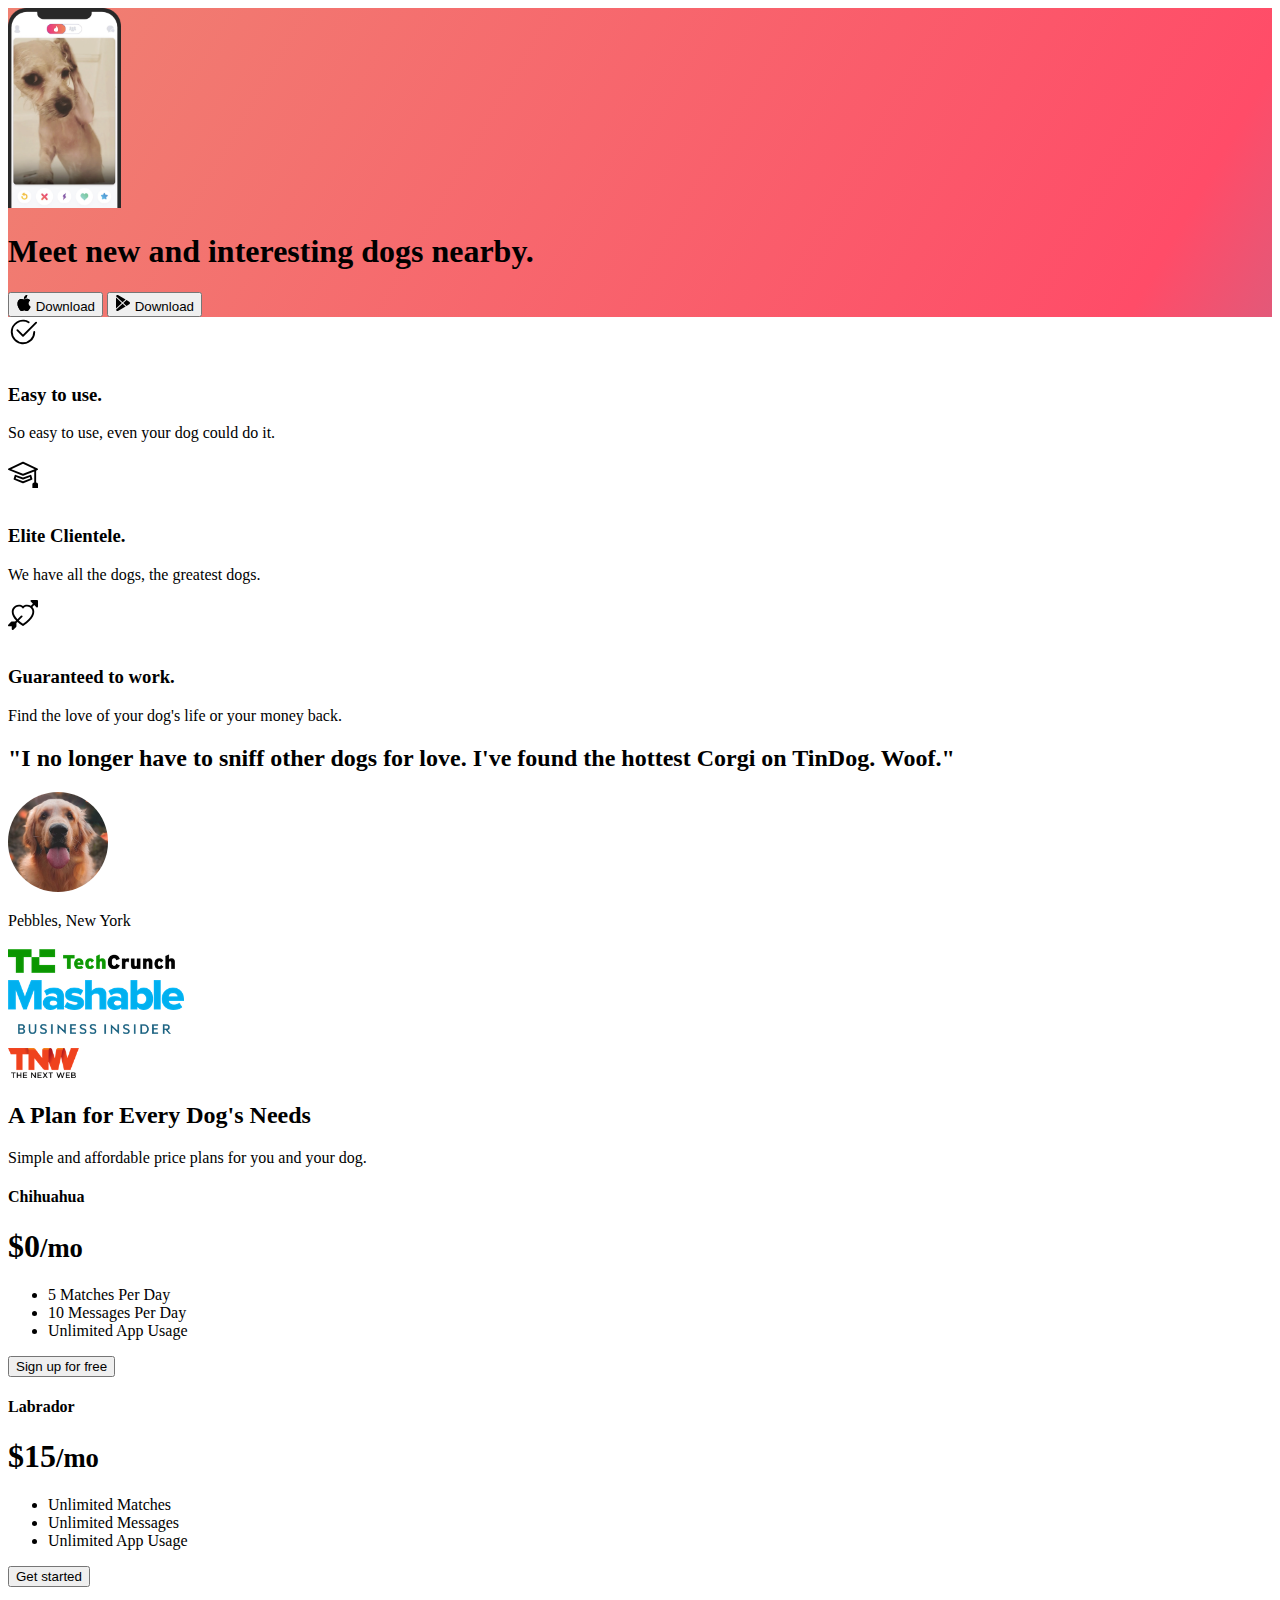
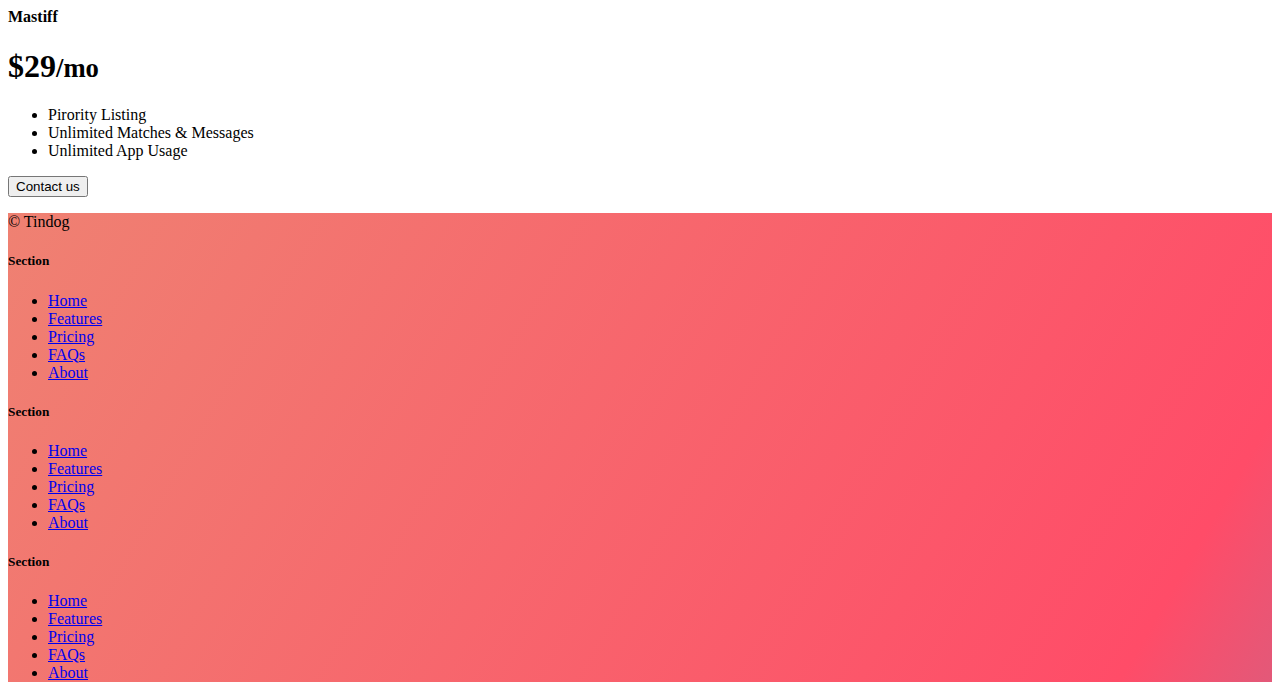
<file: tinDog project/11.3 TinDog Project/solution.html>
<!DOCTYPE html>
<html lang="en">

<head>
  <meta charset="UTF-8">
  <meta name="viewport" content="width=device-width, initial-scale=1.0">
  <title>TinDog</title>
  <link href="https://cdn.jsdelivr.net/npm/bootstrap@5.3.0-alpha3/dist/css/bootstrap.min.css" rel="stylesheet"
    integrity="sha384-KK94CHFLLe+nY2dmCWGMq91rCGa5gtU4mk92HdvYe+M/SXH301p5ILy+dN9+nJOZ" crossorigin="anonymous">
  <link rel="stylesheet" href="./css/solution.css">
</head>

<body>


  <!-- Title -->
  <section id="title" class="gradient-background">

    <div class="container col-xxl-8 px-4 pt-5">
      <div class="row flex-lg-row-reverse align-items-center g-5 pt-5">
        <div class="col-10 col-sm-8 col-lg-6">
          <img src="./images/iphone.png" class="d-block mx-lg-auto img-fluid" alt="Bootstrap Themes" height="200"
            loading="lazy">
        </div>
        <div class="col-lg-6">
          <h1 class="display-5 fw-bold text-body-emphasis lh-1 mb-3">Meet new and interesting dogs nearby.</h1>

          <div class="d-grid gap-2 d-md-flex justify-content-md-start">
            <button type="button" class="btn btn-light btn-lg px-4 me-md-2"><svg xmlns="http://www.w3.org/2000/svg"
                width="16" height="16" fill="currentColor" class="bi bi-apple mb-1" viewBox="0 0 16 16">
                <path
                  d="M11.182.008C11.148-.03 9.923.023 8.857 1.18c-1.066 1.156-.902 2.482-.878 2.516.024.034 1.52.087 2.475-1.258.955-1.345.762-2.391.728-2.43Zm3.314 11.733c-.048-.096-2.325-1.234-2.113-3.422.212-2.189 1.675-2.789 1.698-2.854.023-.065-.597-.79-1.254-1.157a3.692 3.692 0 0 0-1.563-.434c-.108-.003-.483-.095-1.254.116-.508.139-1.653.589-1.968.607-.316.018-1.256-.522-2.267-.665-.647-.125-1.333.131-1.824.328-.49.196-1.422.754-2.074 2.237-.652 1.482-.311 3.83-.067 4.56.244.729.625 1.924 1.273 2.796.576.984 1.34 1.667 1.659 1.899.319.232 1.219.386 1.843.067.502-.308 1.408-.485 1.766-.472.357.013 1.061.154 1.782.539.571.197 1.111.115 1.652-.105.541-.221 1.324-1.059 2.238-2.758.347-.79.505-1.217.473-1.282Z" />
                <path
                  d="M11.182.008C11.148-.03 9.923.023 8.857 1.18c-1.066 1.156-.902 2.482-.878 2.516.024.034 1.52.087 2.475-1.258.955-1.345.762-2.391.728-2.43Zm3.314 11.733c-.048-.096-2.325-1.234-2.113-3.422.212-2.189 1.675-2.789 1.698-2.854.023-.065-.597-.79-1.254-1.157a3.692 3.692 0 0 0-1.563-.434c-.108-.003-.483-.095-1.254.116-.508.139-1.653.589-1.968.607-.316.018-1.256-.522-2.267-.665-.647-.125-1.333.131-1.824.328-.49.196-1.422.754-2.074 2.237-.652 1.482-.311 3.83-.067 4.56.244.729.625 1.924 1.273 2.796.576.984 1.34 1.667 1.659 1.899.319.232 1.219.386 1.843.067.502-.308 1.408-.485 1.766-.472.357.013 1.061.154 1.782.539.571.197 1.111.115 1.652-.105.541-.221 1.324-1.059 2.238-2.758.347-.79.505-1.217.473-1.282Z" />
              </svg> Download</button>
            <button type="button" class="btn btn-outline-light btn-lg px-4"><svg xmlns="http://www.w3.org/2000/svg"
                width="16" height="16" fill="currentColor" class="bi bi-google-play mb-1" viewBox="0 0 16 16">
                <path
                  d="M14.222 9.374c1.037-.61 1.037-2.137 0-2.748L11.528 5.04 8.32 8l3.207 2.96 2.694-1.586Zm-3.595 2.116L7.583 8.68 1.03 14.73c.201 1.029 1.36 1.61 2.303 1.055l7.294-4.295ZM1 13.396V2.603L6.846 8 1 13.396ZM1.03 1.27l6.553 6.05 3.044-2.81L3.333.215C2.39-.341 1.231.24 1.03 1.27Z" />
              </svg> Download</button>
          </div>
        </div>
      </div>
    </div>
  </section>
  <!-- Features -->
  <section id="features">
    <div class="container mt-5">
      <div class="row g-4 py-5 row-cols-1 row-cols-lg-3">
        <div class="col d-flex align-items-start">
          <div
            class="icon-square text-body-emphasis bg-body-secondary d-inline-flex align-items-center justify-content-center fs-4 flex-shrink-0 me-3">
            <svg xmlns="http://www.w3.org/2000/svg" height="30" fill="currentColor" class="bi bi-check2-circle"
              viewBox="0 0 16 16">
              <path
                d="M2.5 8a5.5 5.5 0 0 1 8.25-4.764.5.5 0 0 0 .5-.866A6.5 6.5 0 1 0 14.5 8a.5.5 0 0 0-1 0 5.5 5.5 0 1 1-11 0z" />
              <path
                d="M15.354 3.354a.5.5 0 0 0-.708-.708L8 9.293 5.354 6.646a.5.5 0 1 0-.708.708l3 3a.5.5 0 0 0 .708 0l7-7z" />
            </svg>
          </div>
          <div>
            <h3 class="fs-2">Easy to use.</h3>
            <p>So easy to use, even your dog could do it.</p>

          </div>
        </div>
        <div class="col d-flex align-items-start">
          <div
            class="icon-square text-body-emphasis bg-body-secondary d-inline-flex align-items-center justify-content-center fs-4 flex-shrink-0 me-3">
            <svg xmlns="http://www.w3.org/2000/svg" height="30" fill="currentColor" class="bi bi-mortarboard"
              viewBox="0 0 16 16">
              <path
                d="M8.211 2.047a.5.5 0 0 0-.422 0l-7.5 3.5a.5.5 0 0 0 .025.917l7.5 3a.5.5 0 0 0 .372 0L14 7.14V13a1 1 0 0 0-1 1v2h3v-2a1 1 0 0 0-1-1V6.739l.686-.275a.5.5 0 0 0 .025-.917l-7.5-3.5ZM8 8.46 1.758 5.965 8 3.052l6.242 2.913L8 8.46Z" />
              <path
                d="M4.176 9.032a.5.5 0 0 0-.656.327l-.5 1.7a.5.5 0 0 0 .294.605l4.5 1.8a.5.5 0 0 0 .372 0l4.5-1.8a.5.5 0 0 0 .294-.605l-.5-1.7a.5.5 0 0 0-.656-.327L8 10.466 4.176 9.032Zm-.068 1.873.22-.748 3.496 1.311a.5.5 0 0 0 .352 0l3.496-1.311.22.748L8 12.46l-3.892-1.556Z" />
            </svg>
          </div>
          <div>
            <h3 class="fs-2">Elite Clientele.</h3>
            <p>We have all the dogs, the greatest dogs.</p>

          </div>
        </div>
        <div class="col d-flex align-items-start">
          <div
            class="icon-square text-body-emphasis bg-body-secondary d-inline-flex align-items-center justify-content-center fs-4 flex-shrink-0 me-3">
            <svg xmlns="http://www.w3.org/2000/svg" height="30" fill="currentColor" class="bi bi-arrow-through-heart"
              viewBox="0 0 16 16">
              <path fill-rule="evenodd"
                d="M2.854 15.854A.5.5 0 0 1 2 15.5V14H.5a.5.5 0 0 1-.354-.854l1.5-1.5A.5.5 0 0 1 2 11.5h1.793l.53-.53c-.771-.802-1.328-1.58-1.704-2.32-.798-1.575-.775-2.996-.213-4.092C3.426 2.565 6.18 1.809 8 3.233c1.25-.98 2.944-.928 4.212-.152L13.292 2 12.147.854A.5.5 0 0 1 12.5 0h3a.5.5 0 0 1 .5.5v3a.5.5 0 0 1-.854.354L14 2.707l-1.006 1.006c.236.248.44.531.6.845.562 1.096.585 2.517-.213 4.092-.793 1.563-2.395 3.288-5.105 5.08L8 13.912l-.276-.182a21.86 21.86 0 0 1-2.685-2.062l-.539.54V14a.5.5 0 0 1-.146.354l-1.5 1.5Zm2.893-4.894A20.419 20.419 0 0 0 8 12.71c2.456-1.666 3.827-3.207 4.489-4.512.679-1.34.607-2.42.215-3.185-.817-1.595-3.087-2.054-4.346-.761L8 4.62l-.358-.368c-1.259-1.293-3.53-.834-4.346.761-.392.766-.464 1.845.215 3.185.323.636.815 1.33 1.519 2.065l1.866-1.867a.5.5 0 1 1 .708.708L5.747 10.96Z" />
            </svg>
          </div>
          <div>
            <h3 class="fs-2">Guaranteed to work.</h3>
            <p>Find the love of your dog's life or your money back.</p>

          </div>
        </div>
      </div>
    </div>
  </section>
  <!-- Testimonial -->
  <section id="testimonial">
    <div class="my-5">
      <div class="p-5 text-center bg-body-tertiary">
        <div class="container py-5">
          <h2 class="text-body-emphasis">"I no longer have to sniff other dogs for love. I've found the hottest Corgi on
            TinDog. Woof."</h2>
          <img class="profile-img mt-5" src="./images/dog-img.jpg" alt="dog image">
          <p class="col-lg-8 mx-auto lead mt-2">
            Pebbles, New York
          </p>
        </div>

        <div class="container">
          <div class="row">
            <div class="col-lg-3 col-sm-12">
              <img src="./images/techcrunch.png" alt="techcrunch" height="30">
            </div>
            <div class="col-lg-3 col-sm-12">
              <img src="./images/mashable.png" alt="mashable" height="30">
            </div>
            <div class="col-lg-3 col-sm-12">
              <img src="./images/bizinsider.png" alt="bizinsider" height="30">
            </div>
            <div class="col-lg-3 col-sm-12">
              <img src="./images/tnw.png" alt="tnw" height="30">
            </div>
          </div>
        </div>
      </div>
    </div>
  </section>
  <!-- Pricing -->
  <section id="pricing">
    <div class="container">
      <div class="pricing-header p-3 pb-md-4 mx-auto text-center">
        <h2 class="display-4 fw-normal">A Plan for Every Dog's Needs</h2>
        <p class="fs-5 text-body-secondary">Simple and affordable price plans for you and your dog.
      </div>
      <div class="row row-cols-1 row-cols-md-3 mb-3 text-center">
        <div class="col">
          <div class="card mb-4 rounded-3 shadow-sm">
            <div class="card-header py-3">
              <h4 class="my-0 fw-normal">Chihuahua</h4>
            </div>
            <div class="card-body">
              <h1 class="card-title pricing-card-title">$0<small class="text-body-secondary fw-light">/mo</small></h1>
              <ul class="list-unstyled mt-3 mb-4">
                <li>5 Matches Per Day</li>
                <li>10 Messages Per Day</li>
                <li>Unlimited App Usage</li>
              </ul>
              <button type="button" class="w-100 btn btn-lg btn-outline-dark">Sign up for free</button>
            </div>
          </div>
        </div>
        <div class="col">
          <div class="card mb-4 rounded-3 shadow-sm">
            <div class="card-header py-3">
              <h4 class="my-0 fw-normal">Labrador</h4>
            </div>
            <div class="card-body">
              <h1 class="card-title pricing-card-title">$15<small class="text-body-secondary fw-light">/mo</small></h1>
              <ul class="list-unstyled mt-3 mb-4">
                <li>Unlimited Matches</li>
                <li>Unlimited Messages</li>
                <li>Unlimited App Usage</li>
              </ul>
              <button type="button" class="w-100 btn btn-lg btn-dark">Get started</button>
            </div>
          </div>
        </div>
        <div class="col">
          <div class="card mb-4 rounded-3 shadow-sm border-dark">
            <div class="card-header py-3 text-bg-dark border-dark">
              <h4 class="my-0 fw-normal">Mastiff</h4>
            </div>
            <div class="card-body">
              <h1 class="card-title pricing-card-title">$29<small class="text-body-secondary fw-light">/mo</small></h1>
              <ul class="list-unstyled mt-3 mb-4">
                <li>Pirority Listing</li>
                <li>Unlimited Matches & Messages</li>
                <li>Unlimited App Usage</li>
              </ul>
              <button type="button" class="w-100 btn btn-lg btn-dark">Contact us</button>
            </div>
          </div>
        </div>
      </div>
    </div>
  </section>
  <!-- Footer -->
  <section id="contact" class="gradient-background">
    <div class="container ">
      <footer class="row row-cols-1 row-cols-sm-2 row-cols-md-5 py-5 mt-5 border-top">
        <div class="col mb-3">

          <p class="text-body-secondary">© Tindog</p>
        </div>

        <div class="col mb-3">

        </div>

        <div class="col mb-3">
          <h5>Section</h5>
          <ul class="nav flex-column">
            <li class="nav-item mb-2"><a href="#" class="nav-link p-0 text-body-secondary">Home</a></li>
            <li class="nav-item mb-2"><a href="#" class="nav-link p-0 text-body-secondary">Features</a></li>
            <li class="nav-item mb-2"><a href="#" class="nav-link p-0 text-body-secondary">Pricing</a></li>
            <li class="nav-item mb-2"><a href="#" class="nav-link p-0 text-body-secondary">FAQs</a></li>
            <li class="nav-item mb-2"><a href="#" class="nav-link p-0 text-body-secondary">About</a></li>
          </ul>
        </div>

        <div class="col mb-3">
          <h5>Section</h5>
          <ul class="nav flex-column">
            <li class="nav-item mb-2"><a href="#" class="nav-link p-0 text-body-secondary">Home</a></li>
            <li class="nav-item mb-2"><a href="#" class="nav-link p-0 text-body-secondary">Features</a></li>
            <li class="nav-item mb-2"><a href="#" class="nav-link p-0 text-body-secondary">Pricing</a></li>
            <li class="nav-item mb-2"><a href="#" class="nav-link p-0 text-body-secondary">FAQs</a></li>
            <li class="nav-item mb-2"><a href="#" class="nav-link p-0 text-body-secondary">About</a></li>
          </ul>
        </div>

        <div class="col mb-3">
          <h5>Section</h5>
          <ul class="nav flex-column">
            <li class="nav-item mb-2"><a href="#" class="nav-link p-0 text-body-secondary">Home</a></li>
            <li class="nav-item mb-2"><a href="#" class="nav-link p-0 text-body-secondary">Features</a></li>
            <li class="nav-item mb-2"><a href="#" class="nav-link p-0 text-body-secondary">Pricing</a></li>
            <li class="nav-item mb-2"><a href="#" class="nav-link p-0 text-body-secondary">FAQs</a></li>
            <li class="nav-item mb-2"><a href="#" class="nav-link p-0 text-body-secondary">About</a></li>
          </ul>
        </div>
      </footer>
    </div>
  </section>
</body>

</html>
</file>
<file: tinDog project/11.3 TinDog Project/css/style.css>
.gradient-background {
  background: linear-gradient(300deg, #00bfff, #ff4c68, #ef8172);
  background-size: 180% 180%;
  animation: gradient-animation 18s ease infinite;
}

@keyframes gradient-animation {
  0% {
    background-position: 0% 50%;
  }
  50% {
    background-position: 100% 50%;
  }
  100% {
    background-position: 0% 50%;
  }
}

.icon-square {
  width: 3rem;
  height: 3rem;
  border-radius: 0.75rem;
}

.profile-img {
  height: 100px;
  border-radius: 50%;
}
</file>
<file: tinDog project/11.3 TinDog Project/css/solution.css>
.gradient-background {
  background: linear-gradient(300deg, #00bfff, #ff4c68, #ef8172);
  background-size: 180% 180%;
  animation: gradient-animation 18s ease infinite;
}

@keyframes gradient-animation {
  0% {
    background-position: 0% 50%;
  }
  50% {
    background-position: 100% 50%;
  }
  100% {
    background-position: 0% 50%;
  }
}

.icon-square {
  width: 3rem;
  height: 3rem;
  border-radius: 0.75rem;
}

.profile-img {
  border-radius: 50%;
  height: 100px;
}
</file>
